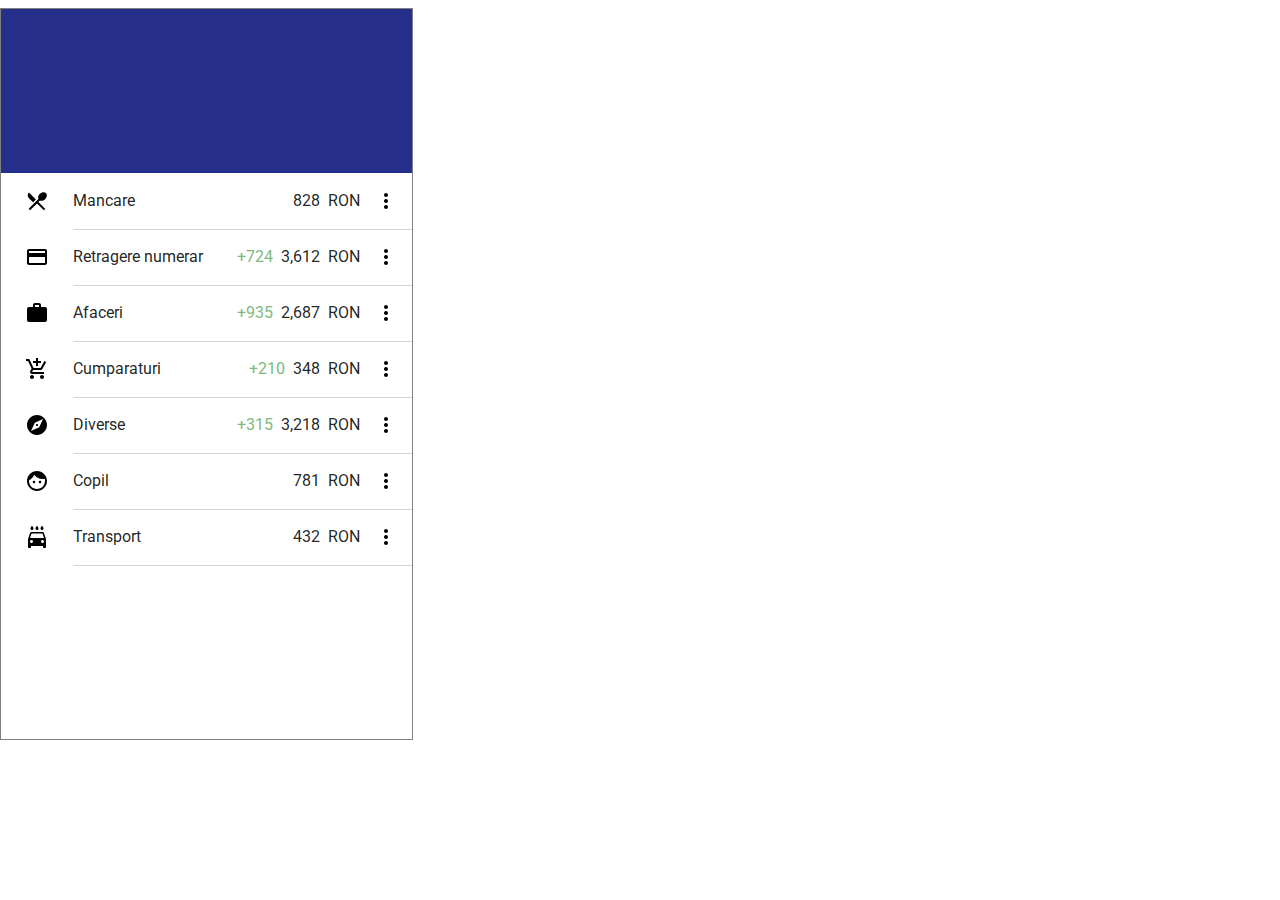
<file: index.html>
<!DOCTYPE html>
<html lang="en">
<head>
    <meta charset="UTF-8">
    <title>Title</title>
    <link href="https://fonts.googleapis.com/css?family=Roboto" rel="stylesheet">
    <link rel="stylesheet" type="text/css" href="index.css">
    <script type="text/javascript" src="countUp.min.js"></script>
    <script type="text/javascript" src="jquery-3.3.1.min.js"></script>
    <meta name="viewport" content="width=device-width, initial-scale=1">
</head>
<body>

<div id="appbar">

</div>
<div id="list">
    <div class="list_item">
        <span class="icon_container" id="food"></span>
        <span class="content_container">
            <span class="category_name">Mancare</span>
            <span class="delta"></span>
            <span class="amount" id="food_amount"></span>
            <span class="currency">RON</span>
            <span class="contextual_container">
            </span>
        </span>

    </div>
    <div class="list_item">
        <span class="icon_container" id="card"></span>
        <span class="content_container">
            <span class="category_name">Retragere numerar</span>
            <span class="delta"></span>
            <span class="amount" id="card_amount"></span>
            <span class="currency">RON</span>
            <span class="contextual_container">
            </span>
        </span>
    </div>
    <div class="list_item">
        <span class="icon_container" id="work"></span>
        <span class="content_container">
            <span class="category_name">Afaceri</span>
            <span class="delta"></span>
            <span class="amount" id="work_amount"></span>
            <span class="currency">RON</span>
            <span class="contextual_container">
            </span>
        </span>
    </div>
    <div class="list_item">
        <span class="icon_container" id="shopping"></span>
        <span class="content_container">
            <span class="category_name">Cumparaturi</span>
            <span class="delta"></span>
            <span class="amount" id="shopping_amount"></span>
            <span class="currency">RON</span>
            <span class="contextual_container">
            </span>
        </span>
    </div>
    <div class="list_item">
        <span class="icon_container" id="other"></span>
        <span class="content_container">
            <span class="category_name">Diverse</span>
            <span class="delta"></span>
            <span class="amount" id="other_amount"></span>
            <span class="currency">RON</span>
            <span class="contextual_container">
            </span>
        </span>
    </div>
    <div class="list_item">
        <span class="icon_container" id="baby"></span>
        <span class="content_container">
            <span class="category_name">Copil</span>
            <span class="delta"></span>
            <span class="amount" id="baby_amount"></span>
            <span class="currency">RON</span>
            <span class="contextual_container">
            </span>
        </span>
    </div>
    <div class="list_item">
        <span class="icon_container" id="car"></span>
        <span class="content_container">
            <span class="category_name">Transport</span>
            <span class="delta"></span>
            <span class="amount" id="car_amount"></span>
            <span class="currency">RON</span>
            <span class="contextual_container">
            </span>
        </span>
    </div>

</div>

<script>

    var arrayContainsValue = function(array, value){
        return ($.inArray(value, array) >= 0 );
    }


    var numberOfCategories = $( ".list_item" ).length;
    var numberOfChangedCategories = Math.floor(Math.random() * numberOfCategories) + 1;

    var changedItems = [];
    for (var index=0; index<numberOfChangedCategories; index++) {
        var pickedItem = Math.round(Math.random() * numberOfCategories);
        changedItems.push(pickedItem);
    }

    $( ".list_item" ).each(function( index ) {

        var amountValue = Math.floor(Math.random() * 3000);
        $(this).find(".amount").first().text(amountValue);

        if (arrayContainsValue(changedItems, index)){
            console.log( index + ": " + $( this ).text() );

            var amountId = $(this).find(".amount").first().attr('id');
            var deltaElement = $(this).find(".delta").first();

            var deltaValue = Math.floor(Math.random() * 1000);
            deltaElement.text("+" + deltaValue);

            var options = {
                useEasing: true,
                useGrouping: true,
                separator: ',',
                decimal: '.',
            };

            var amountAnimation = new CountUp(amountId, amountValue, (amountValue + deltaValue), 0, 0.5, options);
            if (!amountAnimation.error) {
                amountAnimation.start(function(){

                    deltaElement.animate(
                        {
                            opacity: '0.8'
                        },
                        {
                            easing: "swing",
                            duration: 300
                        });

                    deltaElement.animate(
                        {
                            opacity: '0.0'
                        },
                        {
                            easing: "swing",
                            duration: 2000
                        });
                });
            } else {
                console.error(amountAnimation.error);
            }
        }
    });

</script>

</body>
</html>
</file>
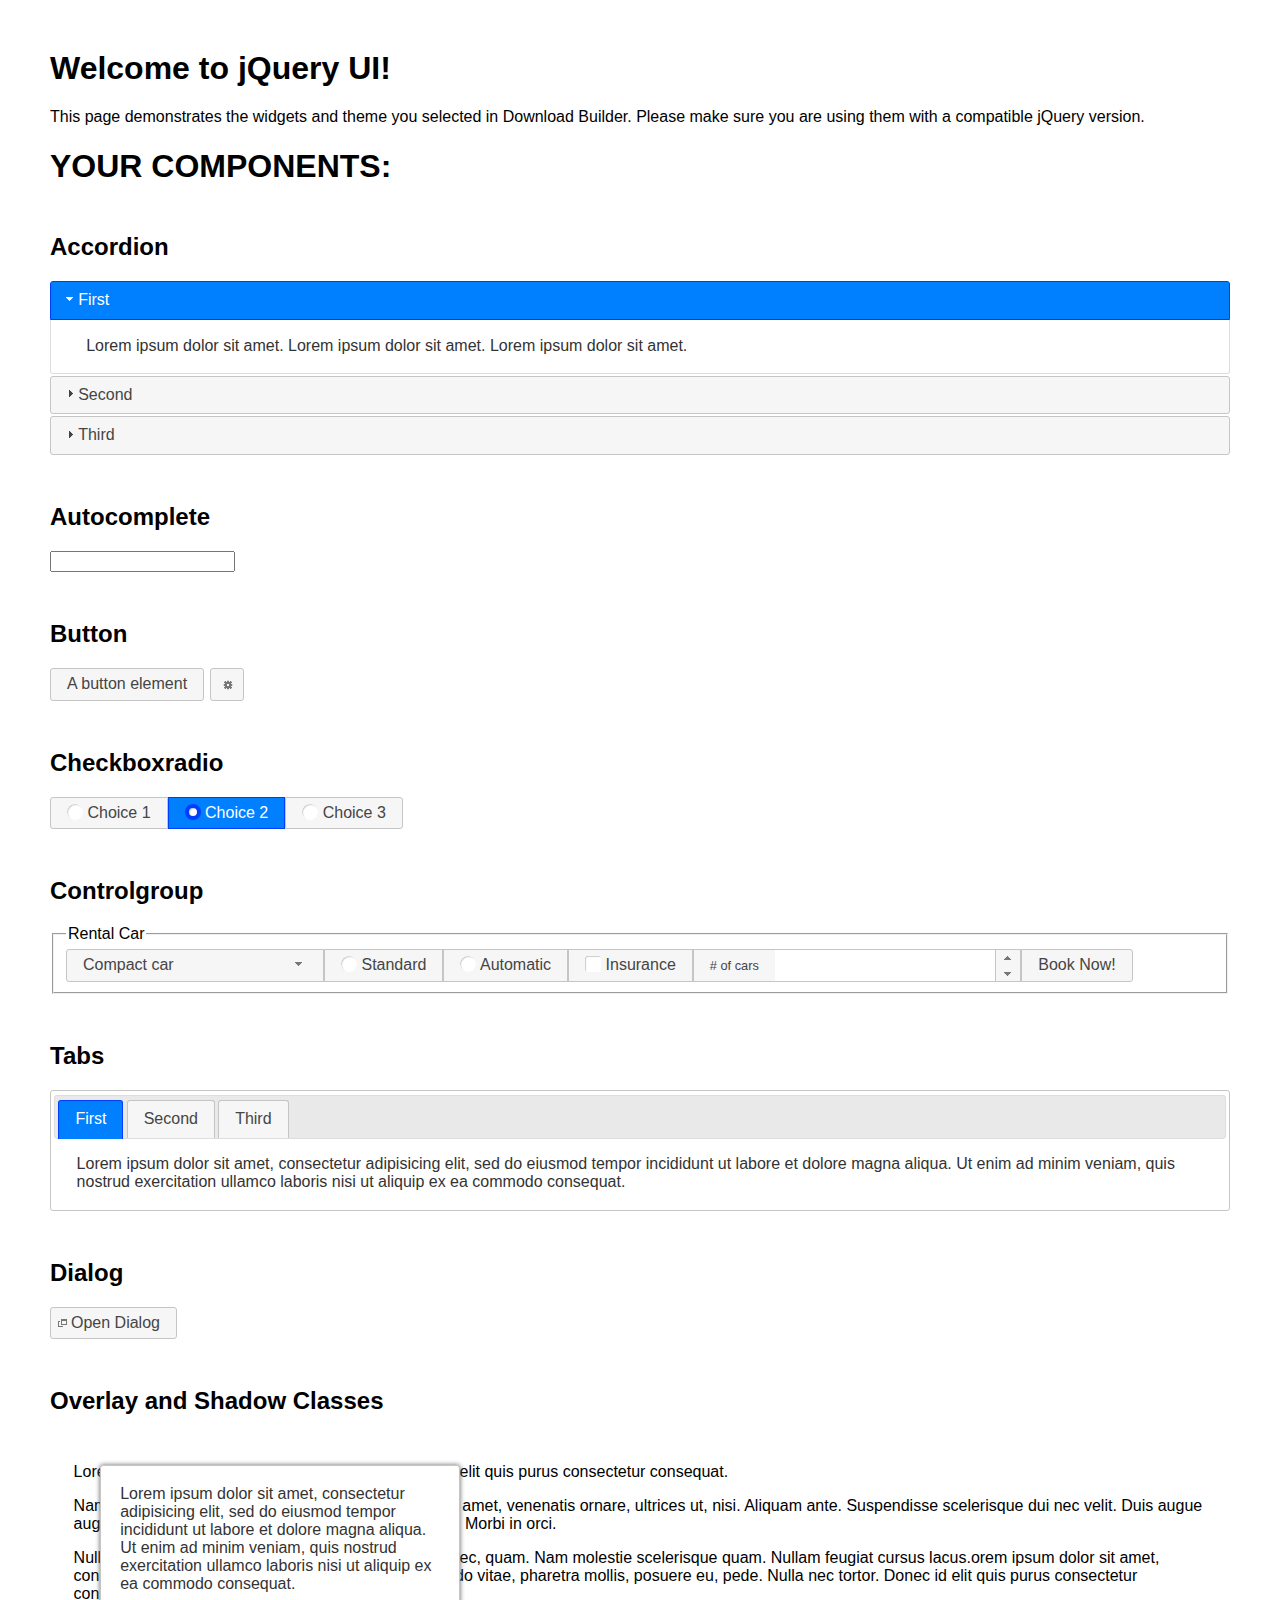
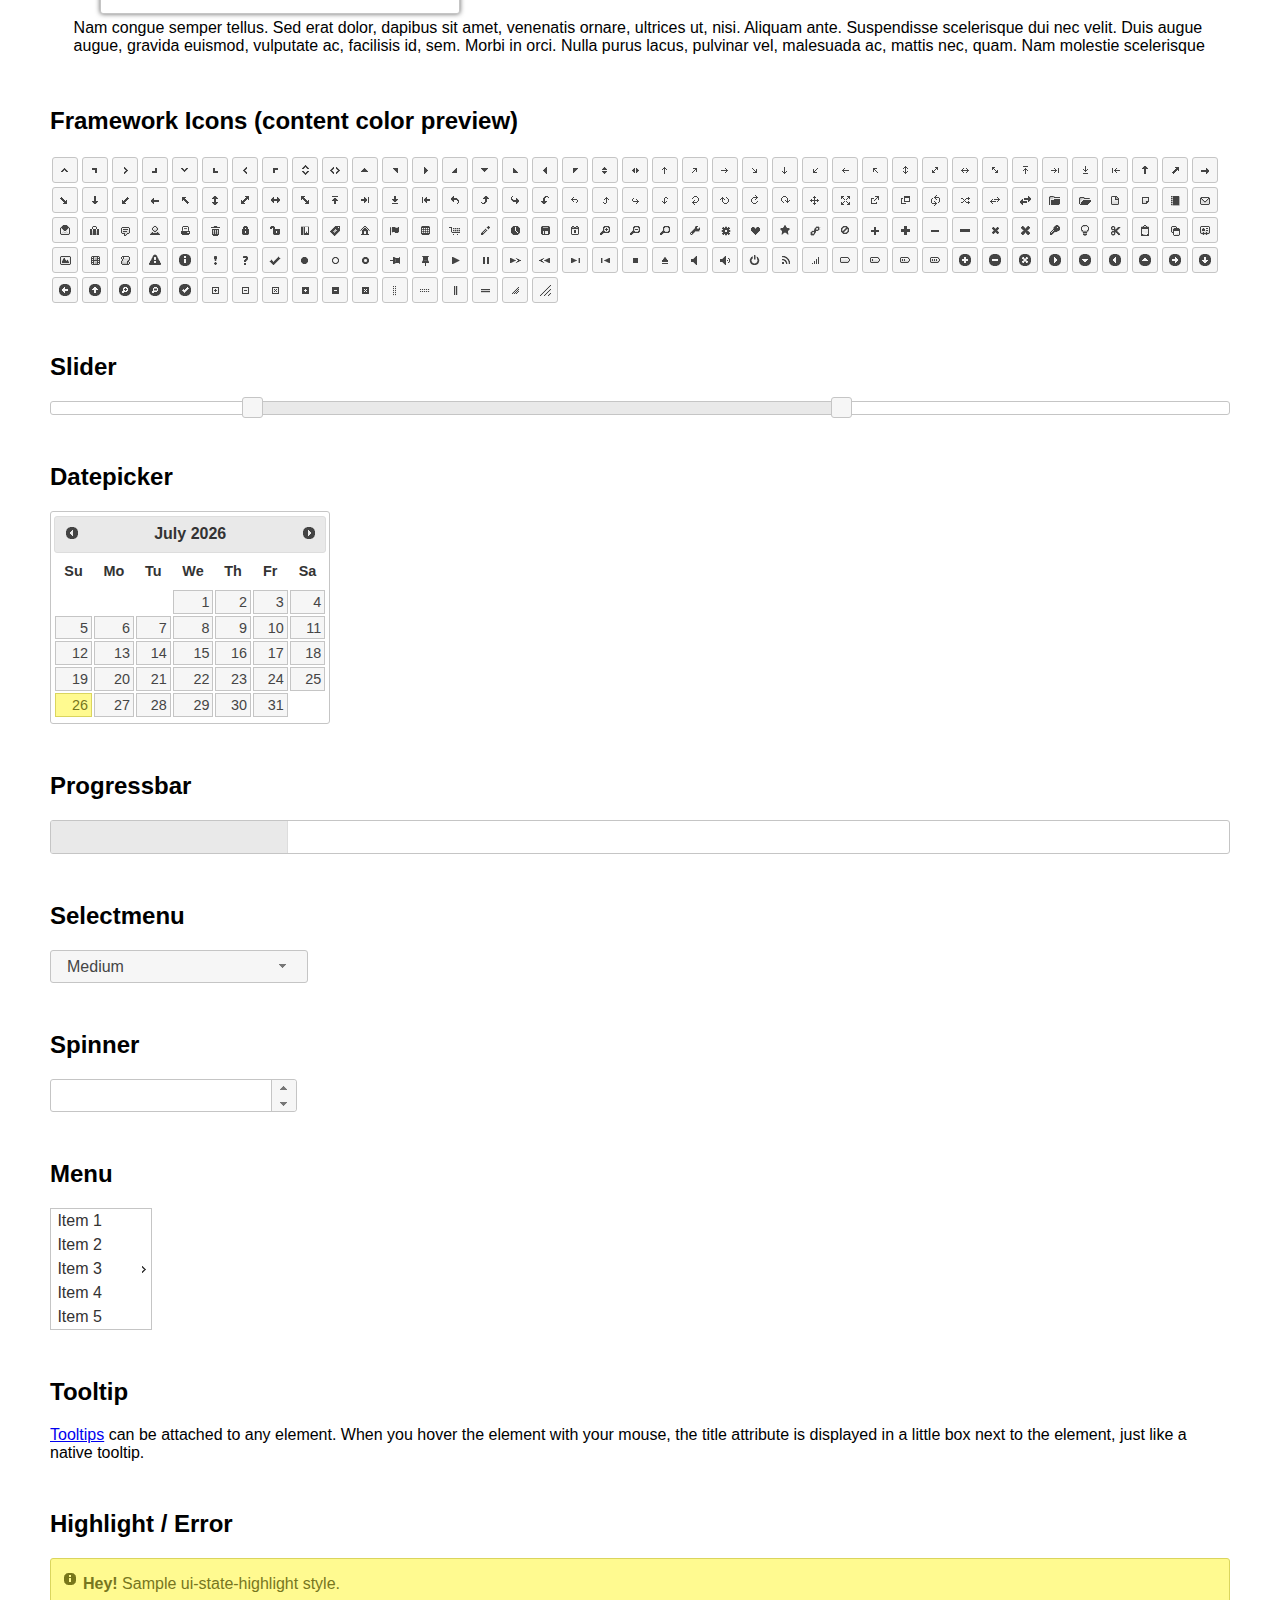
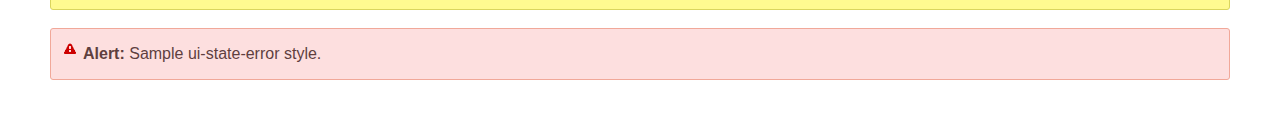
<file: jquery-ui-1.12.1/index.html>
<!doctype html>
<html lang="us">
<head>
	<meta charset="utf-8">
	<title>jQuery UI Example Page</title>
	<link href="jquery-ui.css" rel="stylesheet">
	<style>
	body{
		font-family: "Trebuchet MS", sans-serif;
		margin: 50px;
	}
	.demoHeaders {
		margin-top: 2em;
	}
	#dialog-link {
		padding: .4em 1em .4em 20px;
		text-decoration: none;
		position: relative;
	}
	#dialog-link span.ui-icon {
		margin: 0 5px 0 0;
		position: absolute;
		left: .2em;
		top: 50%;
		margin-top: -8px;
	}
	#icons {
		margin: 0;
		padding: 0;
	}
	#icons li {
		margin: 2px;
		position: relative;
		padding: 4px 0;
		cursor: pointer;
		float: left;
		list-style: none;
	}
	#icons span.ui-icon {
		float: left;
		margin: 0 4px;
	}
	.fakewindowcontain .ui-widget-overlay {
		position: absolute;
	}
	select {
		width: 200px;
	}
	</style>
</head>
<body>

<h1>Welcome to jQuery UI!</h1>

<div class="ui-widget">
	<p>This page demonstrates the widgets and theme you selected in Download Builder. Please make sure you are using them with a compatible jQuery version.</p>
</div>

<h1>YOUR COMPONENTS:</h1>


<!-- Accordion -->
<h2 class="demoHeaders">Accordion</h2>
<div id="accordion">
	<h3>First</h3>
	<div>Lorem ipsum dolor sit amet. Lorem ipsum dolor sit amet. Lorem ipsum dolor sit amet.</div>
	<h3>Second</h3>
	<div>Phasellus mattis tincidunt nibh.</div>
	<h3>Third</h3>
	<div>Nam dui erat, auctor a, dignissim quis.</div>
</div>



<!-- Autocomplete -->
<h2 class="demoHeaders">Autocomplete</h2>
<div>
	<input id="autocomplete" title="type &quot;a&quot;">
</div>



<!-- Button -->
<h2 class="demoHeaders">Button</h2>
<button id="button">A button element</button>
<button id="button-icon">An icon-only button</button>



<!-- Checkboxradio -->
<h2 class="demoHeaders">Checkboxradio</h2>
<form style="margin-top: 1em;">
	<div id="radioset">
		<input type="radio" id="radio1" name="radio"><label for="radio1">Choice 1</label>
		<input type="radio" id="radio2" name="radio" checked="checked"><label for="radio2">Choice 2</label>
		<input type="radio" id="radio3" name="radio"><label for="radio3">Choice 3</label>
	</div>
</form>



<!-- Controlgroup -->
<h2 class="demoHeaders">Controlgroup</h2>
<fieldset>
	<legend>Rental Car</legend>
	<div id="controlgroup">
		<select id="car-type">
			<option>Compact car</option>
			<option>Midsize car</option>
			<option>Full size car</option>
			<option>SUV</option>
			<option>Luxury</option>
			<option>Truck</option>
			<option>Van</option>
		</select>
		<label for="transmission-standard">Standard</label>
		<input type="radio" name="transmission" id="transmission-standard">
		<label for="transmission-automatic">Automatic</label>
		<input type="radio" name="transmission" id="transmission-automatic">
		<label for="insurance">Insurance</label>
		<input type="checkbox" name="insurance" id="insurance">
		<label for="horizontal-spinner" class="ui-controlgroup-label"># of cars</label>
		<input id="horizontal-spinner" class="ui-spinner-input">
		<button>Book Now!</button>
	</div>
</fieldset>



<!-- Tabs -->
<h2 class="demoHeaders">Tabs</h2>
<div id="tabs">
	<ul>
		<li><a href="#tabs-1">First</a></li>
		<li><a href="#tabs-2">Second</a></li>
		<li><a href="#tabs-3">Third</a></li>
	</ul>
	<div id="tabs-1">Lorem ipsum dolor sit amet, consectetur adipisicing elit, sed do eiusmod tempor incididunt ut labore et dolore magna aliqua. Ut enim ad minim veniam, quis nostrud exercitation ullamco laboris nisi ut aliquip ex ea commodo consequat.</div>
	<div id="tabs-2">Phasellus mattis tincidunt nibh. Cras orci urna, blandit id, pretium vel, aliquet ornare, felis. Maecenas scelerisque sem non nisl. Fusce sed lorem in enim dictum bibendum.</div>
	<div id="tabs-3">Nam dui erat, auctor a, dignissim quis, sollicitudin eu, felis. Pellentesque nisi urna, interdum eget, sagittis et, consequat vestibulum, lacus. Mauris porttitor ullamcorper augue.</div>
</div>



<h2 class="demoHeaders">Dialog</h2>
<p>
	<button id="dialog-link" class="ui-button ui-corner-all ui-widget">
		<span class="ui-icon ui-icon-newwin"></span>Open Dialog
	</button>
</p>

<h2 class="demoHeaders">Overlay and Shadow Classes</h2>
<div style="position: relative; width: 96%; height: 200px; padding:1% 2%; overflow:hidden;" class="fakewindowcontain">
	<p>Lorem ipsum dolor sit amet,  Nulla nec tortor. Donec id elit quis purus consectetur consequat. </p><p>Nam congue semper tellus. Sed erat dolor, dapibus sit amet, venenatis ornare, ultrices ut, nisi. Aliquam ante. Suspendisse scelerisque dui nec velit. Duis augue augue, gravida euismod, vulputate ac, facilisis id, sem. Morbi in orci. </p><p>Nulla purus lacus, pulvinar vel, malesuada ac, mattis nec, quam. Nam molestie scelerisque quam. Nullam feugiat cursus lacus.orem ipsum dolor sit amet, consectetur adipiscing elit. Donec libero risus, commodo vitae, pharetra mollis, posuere eu, pede. Nulla nec tortor. Donec id elit quis purus consectetur consequat. </p><p>Nam congue semper tellus. Sed erat dolor, dapibus sit amet, venenatis ornare, ultrices ut, nisi. Aliquam ante. Suspendisse scelerisque dui nec velit. Duis augue augue, gravida euismod, vulputate ac, facilisis id, sem. Morbi in orci. Nulla purus lacus, pulvinar vel, malesuada ac, mattis nec, quam. Nam molestie scelerisque quam. </p><p>Nullam feugiat cursus lacus.orem ipsum dolor sit amet, consectetur adipiscing elit. Donec libero risus, commodo vitae, pharetra mollis, posuere eu, pede. Nulla nec tortor. Donec id elit quis purus consectetur consequat. Nam congue semper tellus. Sed erat dolor, dapibus sit amet, venenatis ornare, ultrices ut, nisi. Aliquam ante. </p><p>Suspendisse scelerisque dui nec velit. Duis augue augue, gravida euismod, vulputate ac, facilisis id, sem. Morbi in orci. Nulla purus lacus, pulvinar vel, malesuada ac, mattis nec, quam. Nam molestie scelerisque quam. Nullam feugiat cursus lacus.orem ipsum dolor sit amet, consectetur adipiscing elit. Donec libero risus, commodo vitae, pharetra mollis, posuere eu, pede. Nulla nec tortor. Donec id elit quis purus consectetur consequat. Nam congue semper tellus. Sed erat dolor, dapibus sit amet, venenatis ornare, ultrices ut, nisi. </p>

	<!-- ui-dialog -->
	<div class="ui-widget-overlay ui-front"></div>
	<div style="position: absolute; width: 320px; left: 50px; top: 30px; padding: 1.2em" class="ui-widget ui-front ui-widget-content ui-corner-all ui-widget-shadow">
		Lorem ipsum dolor sit amet, consectetur adipisicing elit, sed do eiusmod tempor incididunt ut labore et dolore magna aliqua. Ut enim ad minim veniam, quis nostrud exercitation ullamco laboris nisi ut aliquip ex ea commodo consequat.
	</div>

</div>

<!-- ui-dialog -->
<div id="dialog" title="Dialog Title">
	<p>Lorem ipsum dolor sit amet, consectetur adipisicing elit, sed do eiusmod tempor incididunt ut labore et dolore magna aliqua. Ut enim ad minim veniam, quis nostrud exercitation ullamco laboris nisi ut aliquip ex ea commodo consequat.</p>
</div>



<h2 class="demoHeaders">Framework Icons (content color preview)</h2>
<ul id="icons" class="ui-widget ui-helper-clearfix">
	<li class="ui-state-default ui-corner-all" title=".ui-icon-caret-1-n"><span class="ui-icon ui-icon-caret-1-n"></span></li>
	<li class="ui-state-default ui-corner-all" title=".ui-icon-caret-1-ne"><span class="ui-icon ui-icon-caret-1-ne"></span></li>
	<li class="ui-state-default ui-corner-all" title=".ui-icon-caret-1-e"><span class="ui-icon ui-icon-caret-1-e"></span></li>
	<li class="ui-state-default ui-corner-all" title=".ui-icon-caret-1-se"><span class="ui-icon ui-icon-caret-1-se"></span></li>
	<li class="ui-state-default ui-corner-all" title=".ui-icon-caret-1-s"><span class="ui-icon ui-icon-caret-1-s"></span></li>
	<li class="ui-state-default ui-corner-all" title=".ui-icon-caret-1-sw"><span class="ui-icon ui-icon-caret-1-sw"></span></li>
	<li class="ui-state-default ui-corner-all" title=".ui-icon-caret-1-w"><span class="ui-icon ui-icon-caret-1-w"></span></li>
	<li class="ui-state-default ui-corner-all" title=".ui-icon-caret-1-nw"><span class="ui-icon ui-icon-caret-1-nw"></span></li>
	<li class="ui-state-default ui-corner-all" title=".ui-icon-caret-2-n-s"><span class="ui-icon ui-icon-caret-2-n-s"></span></li>
	<li class="ui-state-default ui-corner-all" title=".ui-icon-caret-2-e-w"><span class="ui-icon ui-icon-caret-2-e-w"></span></li>
	<li class="ui-state-default ui-corner-all" title=".ui-icon-triangle-1-n"><span class="ui-icon ui-icon-triangle-1-n"></span></li>
	<li class="ui-state-default ui-corner-all" title=".ui-icon-triangle-1-ne"><span class="ui-icon ui-icon-triangle-1-ne"></span></li>
	<li class="ui-state-default ui-corner-all" title=".ui-icon-triangle-1-e"><span class="ui-icon ui-icon-triangle-1-e"></span></li>
	<li class="ui-state-default ui-corner-all" title=".ui-icon-triangle-1-se"><span class="ui-icon ui-icon-triangle-1-se"></span></li>
	<li class="ui-state-default ui-corner-all" title=".ui-icon-triangle-1-s"><span class="ui-icon ui-icon-triangle-1-s"></span></li>
	<li class="ui-state-default ui-corner-all" title=".ui-icon-triangle-1-sw"><span class="ui-icon ui-icon-triangle-1-sw"></span></li>
	<li class="ui-state-default ui-corner-all" title=".ui-icon-triangle-1-w"><span class="ui-icon ui-icon-triangle-1-w"></span></li>
	<li class="ui-state-default ui-corner-all" title=".ui-icon-triangle-1-nw"><span class="ui-icon ui-icon-triangle-1-nw"></span></li>
	<li class="ui-state-default ui-corner-all" title=".ui-icon-triangle-2-n-s"><span class="ui-icon ui-icon-triangle-2-n-s"></span></li>
	<li class="ui-state-default ui-corner-all" title=".ui-icon-triangle-2-e-w"><span class="ui-icon ui-icon-triangle-2-e-w"></span></li>
	<li class="ui-state-default ui-corner-all" title=".ui-icon-arrow-1-n"><span class="ui-icon ui-icon-arrow-1-n"></span></li>
	<li class="ui-state-default ui-corner-all" title=".ui-icon-arrow-1-ne"><span class="ui-icon ui-icon-arrow-1-ne"></span></li>
	<li class="ui-state-default ui-corner-all" title=".ui-icon-arrow-1-e"><span class="ui-icon ui-icon-arrow-1-e"></span></li>
	<li class="ui-state-default ui-corner-all" title=".ui-icon-arrow-1-se"><span class="ui-icon ui-icon-arrow-1-se"></span></li>
	<li class="ui-state-default ui-corner-all" title=".ui-icon-arrow-1-s"><span class="ui-icon ui-icon-arrow-1-s"></span></li>
	<li class="ui-state-default ui-corner-all" title=".ui-icon-arrow-1-sw"><span class="ui-icon ui-icon-arrow-1-sw"></span></li>
	<li class="ui-state-default ui-corner-all" title=".ui-icon-arrow-1-w"><span class="ui-icon ui-icon-arrow-1-w"></span></li>
	<li class="ui-state-default ui-corner-all" title=".ui-icon-arrow-1-nw"><span class="ui-icon ui-icon-arrow-1-nw"></span></li>
	<li class="ui-state-default ui-corner-all" title=".ui-icon-arrow-2-n-s"><span class="ui-icon ui-icon-arrow-2-n-s"></span></li>
	<li class="ui-state-default ui-corner-all" title=".ui-icon-arrow-2-ne-sw"><span class="ui-icon ui-icon-arrow-2-ne-sw"></span></li>
	<li class="ui-state-default ui-corner-all" title=".ui-icon-arrow-2-e-w"><span class="ui-icon ui-icon-arrow-2-e-w"></span></li>
	<li class="ui-state-default ui-corner-all" title=".ui-icon-arrow-2-se-nw"><span class="ui-icon ui-icon-arrow-2-se-nw"></span></li>
	<li class="ui-state-default ui-corner-all" title=".ui-icon-arrowstop-1-n"><span class="ui-icon ui-icon-arrowstop-1-n"></span></li>
	<li class="ui-state-default ui-corner-all" title=".ui-icon-arrowstop-1-e"><span class="ui-icon ui-icon-arrowstop-1-e"></span></li>
	<li class="ui-state-default ui-corner-all" title=".ui-icon-arrowstop-1-s"><span class="ui-icon ui-icon-arrowstop-1-s"></span></li>
	<li class="ui-state-default ui-corner-all" title=".ui-icon-arrowstop-1-w"><span class="ui-icon ui-icon-arrowstop-1-w"></span></li>
	<li class="ui-state-default ui-corner-all" title=".ui-icon-arrowthick-1-n"><span class="ui-icon ui-icon-arrowthick-1-n"></span></li>
	<li class="ui-state-default ui-corner-all" title=".ui-icon-arrowthick-1-ne"><span class="ui-icon ui-icon-arrowthick-1-ne"></span></li>
	<li class="ui-state-default ui-corner-all" title=".ui-icon-arrowthick-1-e"><span class="ui-icon ui-icon-arrowthick-1-e"></span></li>
	<li class="ui-state-default ui-corner-all" title=".ui-icon-arrowthick-1-se"><span class="ui-icon ui-icon-arrowthick-1-se"></span></li>
	<li class="ui-state-default ui-corner-all" title=".ui-icon-arrowthick-1-s"><span class="ui-icon ui-icon-arrowthick-1-s"></span></li>
	<li class="ui-state-default ui-corner-all" title=".ui-icon-arrowthick-1-sw"><span class="ui-icon ui-icon-arrowthick-1-sw"></span></li>
	<li class="ui-state-default ui-corner-all" title=".ui-icon-arrowthick-1-w"><span class="ui-icon ui-icon-arrowthick-1-w"></span></li>
	<li class="ui-state-default ui-corner-all" title=".ui-icon-arrowthick-1-nw"><span class="ui-icon ui-icon-arrowthick-1-nw"></span></li>
	<li class="ui-state-default ui-corner-all" title=".ui-icon-arrowthick-2-n-s"><span class="ui-icon ui-icon-arrowthick-2-n-s"></span></li>
	<li class="ui-state-default ui-corner-all" title=".ui-icon-arrowthick-2-ne-sw"><span class="ui-icon ui-icon-arrowthick-2-ne-sw"></span></li>
	<li class="ui-state-default ui-corner-all" title=".ui-icon-arrowthick-2-e-w"><span class="ui-icon ui-icon-arrowthick-2-e-w"></span></li>
	<li class="ui-state-default ui-corner-all" title=".ui-icon-arrowthick-2-se-nw"><span class="ui-icon ui-icon-arrowthick-2-se-nw"></span></li>
	<li class="ui-state-default ui-corner-all" title=".ui-icon-arrowthickstop-1-n"><span class="ui-icon ui-icon-arrowthickstop-1-n"></span></li>
	<li class="ui-state-default ui-corner-all" title=".ui-icon-arrowthickstop-1-e"><span class="ui-icon ui-icon-arrowthickstop-1-e"></span></li>
	<li class="ui-state-default ui-corner-all" title=".ui-icon-arrowthickstop-1-s"><span class="ui-icon ui-icon-arrowthickstop-1-s"></span></li>
	<li class="ui-state-default ui-corner-all" title=".ui-icon-arrowthickstop-1-w"><span class="ui-icon ui-icon-arrowthickstop-1-w"></span></li>
	<li class="ui-state-default ui-corner-all" title=".ui-icon-arrowreturnthick-1-w"><span class="ui-icon ui-icon-arrowreturnthick-1-w"></span></li>
	<li class="ui-state-default ui-corner-all" title=".ui-icon-arrowreturnthick-1-n"><span class="ui-icon ui-icon-arrowreturnthick-1-n"></span></li>
	<li class="ui-state-default ui-corner-all" title=".ui-icon-arrowreturnthick-1-e"><span class="ui-icon ui-icon-arrowreturnthick-1-e"></span></li>
	<li class="ui-state-default ui-corner-all" title=".ui-icon-arrowreturnthick-1-s"><span class="ui-icon ui-icon-arrowreturnthick-1-s"></span></li>
	<li class="ui-state-default ui-corner-all" title=".ui-icon-arrowreturn-1-w"><span class="ui-icon ui-icon-arrowreturn-1-w"></span></li>
	<li class="ui-state-default ui-corner-all" title=".ui-icon-arrowreturn-1-n"><span class="ui-icon ui-icon-arrowreturn-1-n"></span></li>
	<li class="ui-state-default ui-corner-all" title=".ui-icon-arrowreturn-1-e"><span class="ui-icon ui-icon-arrowreturn-1-e"></span></li>
	<li class="ui-state-default ui-corner-all" title=".ui-icon-arrowreturn-1-s"><span class="ui-icon ui-icon-arrowreturn-1-s"></span></li>
	<li class="ui-state-default ui-corner-all" title=".ui-icon-arrowrefresh-1-w"><span class="ui-icon ui-icon-arrowrefresh-1-w"></span></li>
	<li class="ui-state-default ui-corner-all" title=".ui-icon-arrowrefresh-1-n"><span class="ui-icon ui-icon-arrowrefresh-1-n"></span></li>
	<li class="ui-state-default ui-corner-all" title=".ui-icon-arrowrefresh-1-e"><span class="ui-icon ui-icon-arrowrefresh-1-e"></span></li>
	<li class="ui-state-default ui-corner-all" title=".ui-icon-arrowrefresh-1-s"><span class="ui-icon ui-icon-arrowrefresh-1-s"></span></li>
	<li class="ui-state-default ui-corner-all" title=".ui-icon-arrow-4"><span class="ui-icon ui-icon-arrow-4"></span></li>
	<li class="ui-state-default ui-corner-all" title=".ui-icon-arrow-4-diag"><span class="ui-icon ui-icon-arrow-4-diag"></span></li>
	<li class="ui-state-default ui-corner-all" title=".ui-icon-extlink"><span class="ui-icon ui-icon-extlink"></span></li>
	<li class="ui-state-default ui-corner-all" title=".ui-icon-newwin"><span class="ui-icon ui-icon-newwin"></span></li>
	<li class="ui-state-default ui-corner-all" title=".ui-icon-refresh"><span class="ui-icon ui-icon-refresh"></span></li>
	<li class="ui-state-default ui-corner-all" title=".ui-icon-shuffle"><span class="ui-icon ui-icon-shuffle"></span></li>
	<li class="ui-state-default ui-corner-all" title=".ui-icon-transfer-e-w"><span class="ui-icon ui-icon-transfer-e-w"></span></li>
	<li class="ui-state-default ui-corner-all" title=".ui-icon-transferthick-e-w"><span class="ui-icon ui-icon-transferthick-e-w"></span></li>
	<li class="ui-state-default ui-corner-all" title=".ui-icon-folder-collapsed"><span class="ui-icon ui-icon-folder-collapsed"></span></li>
	<li class="ui-state-default ui-corner-all" title=".ui-icon-folder-open"><span class="ui-icon ui-icon-folder-open"></span></li>
	<li class="ui-state-default ui-corner-all" title=".ui-icon-document"><span class="ui-icon ui-icon-document"></span></li>
	<li class="ui-state-default ui-corner-all" title=".ui-icon-document-b"><span class="ui-icon ui-icon-document-b"></span></li>
	<li class="ui-state-default ui-corner-all" title=".ui-icon-note"><span class="ui-icon ui-icon-note"></span></li>
	<li class="ui-state-default ui-corner-all" title=".ui-icon-mail-closed"><span class="ui-icon ui-icon-mail-closed"></span></li>
	<li class="ui-state-default ui-corner-all" title=".ui-icon-mail-open"><span class="ui-icon ui-icon-mail-open"></span></li>
	<li class="ui-state-default ui-corner-all" title=".ui-icon-suitcase"><span class="ui-icon ui-icon-suitcase"></span></li>
	<li class="ui-state-default ui-corner-all" title=".ui-icon-comment"><span class="ui-icon ui-icon-comment"></span></li>
	<li class="ui-state-default ui-corner-all" title=".ui-icon-person"><span class="ui-icon ui-icon-person"></span></li>
	<li class="ui-state-default ui-corner-all" title=".ui-icon-print"><span class="ui-icon ui-icon-print"></span></li>
	<li class="ui-state-default ui-corner-all" title=".ui-icon-trash"><span class="ui-icon ui-icon-trash"></span></li>
	<li class="ui-state-default ui-corner-all" title=".ui-icon-locked"><span class="ui-icon ui-icon-locked"></span></li>
	<li class="ui-state-default ui-corner-all" title=".ui-icon-unlocked"><span class="ui-icon ui-icon-unlocked"></span></li>
	<li class="ui-state-default ui-corner-all" title=".ui-icon-bookmark"><span class="ui-icon ui-icon-bookmark"></span></li>
	<li class="ui-state-default ui-corner-all" title=".ui-icon-tag"><span class="ui-icon ui-icon-tag"></span></li>
	<li class="ui-state-default ui-corner-all" title=".ui-icon-home"><span class="ui-icon ui-icon-home"></span></li>
	<li class="ui-state-default ui-corner-all" title=".ui-icon-flag"><span class="ui-icon ui-icon-flag"></span></li>
	<li class="ui-state-default ui-corner-all" title=".ui-icon-calculator"><span class="ui-icon ui-icon-calculator"></span></li>
	<li class="ui-state-default ui-corner-all" title=".ui-icon-cart"><span class="ui-icon ui-icon-cart"></span></li>
	<li class="ui-state-default ui-corner-all" title=".ui-icon-pencil"><span class="ui-icon ui-icon-pencil"></span></li>
	<li class="ui-state-default ui-corner-all" title=".ui-icon-clock"><span class="ui-icon ui-icon-clock"></span></li>
	<li class="ui-state-default ui-corner-all" title=".ui-icon-disk"><span class="ui-icon ui-icon-disk"></span></li>
	<li class="ui-state-default ui-corner-all" title=".ui-icon-calendar"><span class="ui-icon ui-icon-calendar"></span></li>
	<li class="ui-state-default ui-corner-all" title=".ui-icon-zoomin"><span class="ui-icon ui-icon-zoomin"></span></li>
	<li class="ui-state-default ui-corner-all" title=".ui-icon-zoomout"><span class="ui-icon ui-icon-zoomout"></span></li>
	<li class="ui-state-default ui-corner-all" title=".ui-icon-search"><span class="ui-icon ui-icon-search"></span></li>
	<li class="ui-state-default ui-corner-all" title=".ui-icon-wrench"><span class="ui-icon ui-icon-wrench"></span></li>
	<li class="ui-state-default ui-corner-all" title=".ui-icon-gear"><span class="ui-icon ui-icon-gear"></span></li>
	<li class="ui-state-default ui-corner-all" title=".ui-icon-heart"><span class="ui-icon ui-icon-heart"></span></li>
	<li class="ui-state-default ui-corner-all" title=".ui-icon-star"><span class="ui-icon ui-icon-star"></span></li>
	<li class="ui-state-default ui-corner-all" title=".ui-icon-link"><span class="ui-icon ui-icon-link"></span></li>
	<li class="ui-state-default ui-corner-all" title=".ui-icon-cancel"><span class="ui-icon ui-icon-cancel"></span></li>
	<li class="ui-state-default ui-corner-all" title=".ui-icon-plus"><span class="ui-icon ui-icon-plus"></span></li>
	<li class="ui-state-default ui-corner-all" title=".ui-icon-plusthick"><span class="ui-icon ui-icon-plusthick"></span></li>
	<li class="ui-state-default ui-corner-all" title=".ui-icon-minus"><span class="ui-icon ui-icon-minus"></span></li>
	<li class="ui-state-default ui-corner-all" title=".ui-icon-minusthick"><span class="ui-icon ui-icon-minusthick"></span></li>
	<li class="ui-state-default ui-corner-all" title=".ui-icon-close"><span class="ui-icon ui-icon-close"></span></li>
	<li class="ui-state-default ui-corner-all" title=".ui-icon-closethick"><span class="ui-icon ui-icon-closethick"></span></li>
	<li class="ui-state-default ui-corner-all" title=".ui-icon-key"><span class="ui-icon ui-icon-key"></span></li>
	<li class="ui-state-default ui-corner-all" title=".ui-icon-lightbulb"><span class="ui-icon ui-icon-lightbulb"></span></li>
	<li class="ui-state-default ui-corner-all" title=".ui-icon-scissors"><span class="ui-icon ui-icon-scissors"></span></li>
	<li class="ui-state-default ui-corner-all" title=".ui-icon-clipboard"><span class="ui-icon ui-icon-clipboard"></span></li>
	<li class="ui-state-default ui-corner-all" title=".ui-icon-copy"><span class="ui-icon ui-icon-copy"></span></li>
	<li class="ui-state-default ui-corner-all" title=".ui-icon-contact"><span class="ui-icon ui-icon-contact"></span></li>
	<li class="ui-state-default ui-corner-all" title=".ui-icon-image"><span class="ui-icon ui-icon-image"></span></li>
	<li class="ui-state-default ui-corner-all" title=".ui-icon-video"><span class="ui-icon ui-icon-video"></span></li>
	<li class="ui-state-default ui-corner-all" title=".ui-icon-script"><span class="ui-icon ui-icon-script"></span></li>
	<li class="ui-state-default ui-corner-all" title=".ui-icon-alert"><span class="ui-icon ui-icon-alert"></span></li>
	<li class="ui-state-default ui-corner-all" title=".ui-icon-info"><span class="ui-icon ui-icon-info"></span></li>
	<li class="ui-state-default ui-corner-all" title=".ui-icon-notice"><span class="ui-icon ui-icon-notice"></span></li>
	<li class="ui-state-default ui-corner-all" title=".ui-icon-help"><span class="ui-icon ui-icon-help"></span></li>
	<li class="ui-state-default ui-corner-all" title=".ui-icon-check"><span class="ui-icon ui-icon-check"></span></li>
	<li class="ui-state-default ui-corner-all" title=".ui-icon-bullet"><span class="ui-icon ui-icon-bullet"></span></li>
	<li class="ui-state-default ui-corner-all" title=".ui-icon-radio-off"><span class="ui-icon ui-icon-radio-off"></span></li>
	<li class="ui-state-default ui-corner-all" title=".ui-icon-radio-on"><span class="ui-icon ui-icon-radio-on"></span></li>
	<li class="ui-state-default ui-corner-all" title=".ui-icon-pin-w"><span class="ui-icon ui-icon-pin-w"></span></li>
	<li class="ui-state-default ui-corner-all" title=".ui-icon-pin-s"><span class="ui-icon ui-icon-pin-s"></span></li>
	<li class="ui-state-default ui-corner-all" title=".ui-icon-play"><span class="ui-icon ui-icon-play"></span></li>
	<li class="ui-state-default ui-corner-all" title=".ui-icon-pause"><span class="ui-icon ui-icon-pause"></span></li>
	<li class="ui-state-default ui-corner-all" title=".ui-icon-seek-next"><span class="ui-icon ui-icon-seek-next"></span></li>
	<li class="ui-state-default ui-corner-all" title=".ui-icon-seek-prev"><span class="ui-icon ui-icon-seek-prev"></span></li>
	<li class="ui-state-default ui-corner-all" title=".ui-icon-seek-end"><span class="ui-icon ui-icon-seek-end"></span></li>
	<li class="ui-state-default ui-corner-all" title=".ui-icon-seek-first"><span class="ui-icon ui-icon-seek-first"></span></li>
	<li class="ui-state-default ui-corner-all" title=".ui-icon-stop"><span class="ui-icon ui-icon-stop"></span></li>
	<li class="ui-state-default ui-corner-all" title=".ui-icon-eject"><span class="ui-icon ui-icon-eject"></span></li>
	<li class="ui-state-default ui-corner-all" title=".ui-icon-volume-off"><span class="ui-icon ui-icon-volume-off"></span></li>
	<li class="ui-state-default ui-corner-all" title=".ui-icon-volume-on"><span class="ui-icon ui-icon-volume-on"></span></li>
	<li class="ui-state-default ui-corner-all" title=".ui-icon-power"><span class="ui-icon ui-icon-power"></span></li>
	<li class="ui-state-default ui-corner-all" title=".ui-icon-signal-diag"><span class="ui-icon ui-icon-signal-diag"></span></li>
	<li class="ui-state-default ui-corner-all" title=".ui-icon-signal"><span class="ui-icon ui-icon-signal"></span></li>
	<li class="ui-state-default ui-corner-all" title=".ui-icon-battery-0"><span class="ui-icon ui-icon-battery-0"></span></li>
	<li class="ui-state-default ui-corner-all" title=".ui-icon-battery-1"><span class="ui-icon ui-icon-battery-1"></span></li>
	<li class="ui-state-default ui-corner-all" title=".ui-icon-battery-2"><span class="ui-icon ui-icon-battery-2"></span></li>
	<li class="ui-state-default ui-corner-all" title=".ui-icon-battery-3"><span class="ui-icon ui-icon-battery-3"></span></li>
	<li class="ui-state-default ui-corner-all" title=".ui-icon-circle-plus"><span class="ui-icon ui-icon-circle-plus"></span></li>
	<li class="ui-state-default ui-corner-all" title=".ui-icon-circle-minus"><span class="ui-icon ui-icon-circle-minus"></span></li>
	<li class="ui-state-default ui-corner-all" title=".ui-icon-circle-close"><span class="ui-icon ui-icon-circle-close"></span></li>
	<li class="ui-state-default ui-corner-all" title=".ui-icon-circle-triangle-e"><span class="ui-icon ui-icon-circle-triangle-e"></span></li>
	<li class="ui-state-default ui-corner-all" title=".ui-icon-circle-triangle-s"><span class="ui-icon ui-icon-circle-triangle-s"></span></li>
	<li class="ui-state-default ui-corner-all" title=".ui-icon-circle-triangle-w"><span class="ui-icon ui-icon-circle-triangle-w"></span></li>
	<li class="ui-state-default ui-corner-all" title=".ui-icon-circle-triangle-n"><span class="ui-icon ui-icon-circle-triangle-n"></span></li>
	<li class="ui-state-default ui-corner-all" title=".ui-icon-circle-arrow-e"><span class="ui-icon ui-icon-circle-arrow-e"></span></li>
	<li class="ui-state-default ui-corner-all" title=".ui-icon-circle-arrow-s"><span class="ui-icon ui-icon-circle-arrow-s"></span></li>
	<li class="ui-state-default ui-corner-all" title=".ui-icon-circle-arrow-w"><span class="ui-icon ui-icon-circle-arrow-w"></span></li>
	<li class="ui-state-default ui-corner-all" title=".ui-icon-circle-arrow-n"><span class="ui-icon ui-icon-circle-arrow-n"></span></li>
	<li class="ui-state-default ui-corner-all" title=".ui-icon-circle-zoomin"><span class="ui-icon ui-icon-circle-zoomin"></span></li>
	<li class="ui-state-default ui-corner-all" title=".ui-icon-circle-zoomout"><span class="ui-icon ui-icon-circle-zoomout"></span></li>
	<li class="ui-state-default ui-corner-all" title=".ui-icon-circle-check"><span class="ui-icon ui-icon-circle-check"></span></li>
	<li class="ui-state-default ui-corner-all" title=".ui-icon-circlesmall-plus"><span class="ui-icon ui-icon-circlesmall-plus"></span></li>
	<li class="ui-state-default ui-corner-all" title=".ui-icon-circlesmall-minus"><span class="ui-icon ui-icon-circlesmall-minus"></span></li>
	<li class="ui-state-default ui-corner-all" title=".ui-icon-circlesmall-close"><span class="ui-icon ui-icon-circlesmall-close"></span></li>
	<li class="ui-state-default ui-corner-all" title=".ui-icon-squaresmall-plus"><span class="ui-icon ui-icon-squaresmall-plus"></span></li>
	<li class="ui-state-default ui-corner-all" title=".ui-icon-squaresmall-minus"><span class="ui-icon ui-icon-squaresmall-minus"></span></li>
	<li class="ui-state-default ui-corner-all" title=".ui-icon-squaresmall-close"><span class="ui-icon ui-icon-squaresmall-close"></span></li>
	<li class="ui-state-default ui-corner-all" title=".ui-icon-grip-dotted-vertical"><span class="ui-icon ui-icon-grip-dotted-vertical"></span></li>
	<li class="ui-state-default ui-corner-all" title=".ui-icon-grip-dotted-horizontal"><span class="ui-icon ui-icon-grip-dotted-horizontal"></span></li>
	<li class="ui-state-default ui-corner-all" title=".ui-icon-grip-solid-vertical"><span class="ui-icon ui-icon-grip-solid-vertical"></span></li>
	<li class="ui-state-default ui-corner-all" title=".ui-icon-grip-solid-horizontal"><span class="ui-icon ui-icon-grip-solid-horizontal"></span></li>
	<li class="ui-state-default ui-corner-all" title=".ui-icon-gripsmall-diagonal-se"><span class="ui-icon ui-icon-gripsmall-diagonal-se"></span></li>
	<li class="ui-state-default ui-corner-all" title=".ui-icon-grip-diagonal-se"><span class="ui-icon ui-icon-grip-diagonal-se"></span></li>
</ul>


<!-- Slider -->
<h2 class="demoHeaders">Slider</h2>
<div id="slider"></div>



<!-- Datepicker -->
<h2 class="demoHeaders">Datepicker</h2>
<div id="datepicker"></div>



<!-- Progressbar -->
<h2 class="demoHeaders">Progressbar</h2>
<div id="progressbar"></div>



<!-- Progressbar -->
<h2 class="demoHeaders">Selectmenu</h2>
<select id="selectmenu">
	<option>Slower</option>
	<option>Slow</option>
	<option selected="selected">Medium</option>
	<option>Fast</option>
	<option>Faster</option>
</select>



<!-- Spinner -->
<h2 class="demoHeaders">Spinner</h2>
<input id="spinner">



<!-- Menu -->
<h2 class="demoHeaders">Menu</h2>
<ul style="width:100px;" id="menu">
	<li><div>Item 1</div></li>
	<li><div>Item 2</div></li>
	<li><div>Item 3</div>
		<ul>
			<li><div>Item 3-1</div></li>
			<li><div>Item 3-2</div></li>
			<li><div>Item 3-3</div></li>
			<li><div>Item 3-4</div></li>
			<li><div>Item 3-5</div></li>
		</ul>
	</li>
	<li><div>Item 4</div></li>
	<li><div>Item 5</div></li>
</ul>



<!-- Tooltip -->
<h2 class="demoHeaders">Tooltip</h2>
<p id="tooltip">
	<a href="#" title="That&apos;s what this widget is">Tooltips</a> can be attached to any element. When you hover
the element with your mouse, the title attribute is displayed in a little box next to the element, just like a native tooltip.
</p>


<!-- Highlight / Error -->
<h2 class="demoHeaders">Highlight / Error</h2>
<div class="ui-widget">
	<div class="ui-state-highlight ui-corner-all" style="margin-top: 20px; padding: 0 .7em;">
		<p><span class="ui-icon ui-icon-info" style="float: left; margin-right: .3em;"></span>
		<strong>Hey!</strong> Sample ui-state-highlight style.</p>
	</div>
</div>
<br>
<div class="ui-widget">
	<div class="ui-state-error ui-corner-all" style="padding: 0 .7em;">
		<p><span class="ui-icon ui-icon-alert" style="float: left; margin-right: .3em;"></span>
		<strong>Alert:</strong> Sample ui-state-error style.</p>
	</div>
</div>

<script src="external/jquery/jquery.js"></script>
<script src="jquery-ui.js"></script>
<script>

$( "#accordion" ).accordion();



var availableTags = [
	"ActionScript",
	"AppleScript",
	"Asp",
	"BASIC",
	"C",
	"C++",
	"Clojure",
	"COBOL",
	"ColdFusion",
	"Erlang",
	"Fortran",
	"Groovy",
	"Haskell",
	"Java",
	"JavaScript",
	"Lisp",
	"Perl",
	"PHP",
	"Python",
	"Ruby",
	"Scala",
	"Scheme"
];
$( "#autocomplete" ).autocomplete({
	source: availableTags
});



$( "#button" ).button();
$( "#button-icon" ).button({
	icon: "ui-icon-gear",
	showLabel: false
});



$( "#radioset" ).buttonset();



$( "#controlgroup" ).controlgroup();



$( "#tabs" ).tabs();



$( "#dialog" ).dialog({
	autoOpen: false,
	width: 400,
	buttons: [
		{
			text: "Ok",
			click: function() {
				$( this ).dialog( "close" );
			}
		},
		{
			text: "Cancel",
			click: function() {
				$( this ).dialog( "close" );
			}
		}
	]
});

// Link to open the dialog
$( "#dialog-link" ).click(function( event ) {
	$( "#dialog" ).dialog( "open" );
	event.preventDefault();
});



$( "#datepicker" ).datepicker({
	inline: true
});



$( "#slider" ).slider({
	range: true,
	values: [ 17, 67 ]
});



$( "#progressbar" ).progressbar({
	value: 20
});



$( "#spinner" ).spinner();



$( "#menu" ).menu();



$( "#tooltip" ).tooltip();



$( "#selectmenu" ).selectmenu();


// Hover states on the static widgets
$( "#dialog-link, #icons li" ).hover(
	function() {
		$( this ).addClass( "ui-state-hover" );
	},
	function() {
		$( this ).removeClass( "ui-state-hover" );
	}
);
</script>
</body>
</html>
</file>
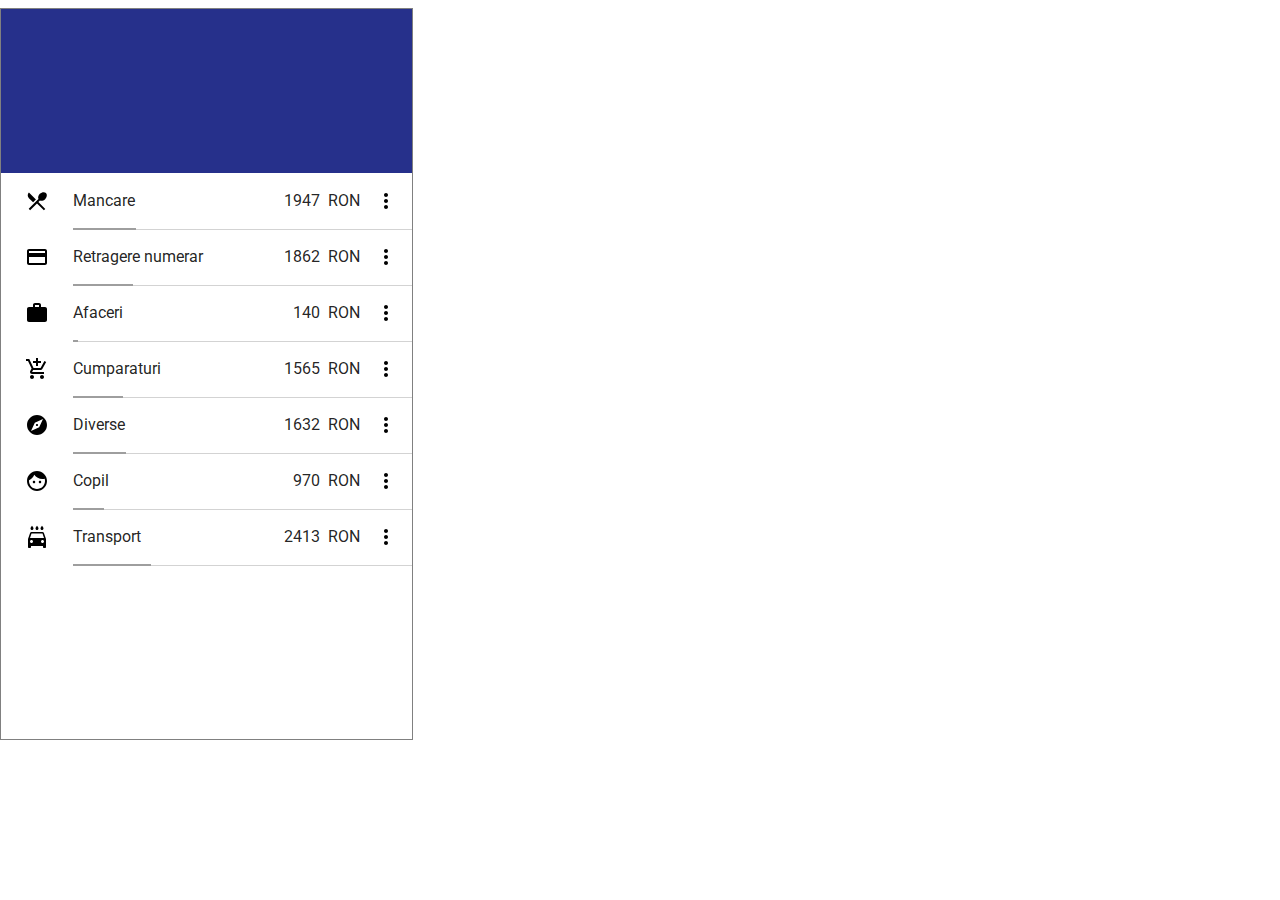
<file: bars.html>
<!DOCTYPE html>
<html lang="en">
<head>
    <meta charset="UTF-8">
    <title>Title</title>
    <link href="https://fonts.googleapis.com/css?family=Roboto" rel="stylesheet">
    <link rel="stylesheet" type="text/css" href="index.css">
    <script type="text/javascript" src="countUp.min.js"></script>
    <script type="text/javascript" src="jquery-3.3.1.min.js"></script>
    <meta name="viewport" content="width=device-width, initial-scale=1">
</head>
<body>

<div id="appbar">

</div>
<div id="list">
    <div class="list_item">
        <span class="icon_container" id="food"></span>
        <span class="content_container">
            <span class="category_name">Mancare</span>
            <span class="delta"></span>
            <span class="amount" id="food_amount"></span>
            <span class="currency">RON</span>
            <span class="contextual_container">
            </span>
        </span>

    </div>
    <div class="list_item">
        <span class="icon_container" id="card"></span>
        <span class="content_container">
            <span class="category_name">Retragere numerar</span>
            <span class="delta"></span>
            <span class="amount" id="card_amount"></span>
            <span class="currency">RON</span>
            <span class="contextual_container">
            </span>
        </span>
    </div>
    <div class="list_item">
        <span class="icon_container" id="work"></span>
        <span class="content_container">
            <span class="category_name">Afaceri</span>
            <span class="delta"></span>
            <span class="amount" id="work_amount"></span>
            <span class="currency">RON</span>
            <span class="contextual_container">
            </span>
        </span>
    </div>
    <div class="list_item">
        <span class="icon_container" id="shopping"></span>
        <span class="content_container">
            <span class="category_name">Cumparaturi</span>
            <span class="delta"></span>
            <span class="amount" id="shopping_amount"></span>
            <span class="currency">RON</span>
            <span class="contextual_container">
            </span>
        </span>
    </div>
    <div class="list_item">
        <span class="icon_container" id="other"></span>
        <span class="content_container">
            <span class="category_name">Diverse</span>
            <span class="delta"></span>
            <span class="amount" id="other_amount"></span>
            <span class="currency">RON</span>
            <span class="contextual_container">
            </span>
        </span>
    </div>
    <div class="list_item">
        <span class="icon_container" id="baby"></span>
        <span class="content_container">
            <span class="category_name">Copil</span>
            <span class="delta"></span>
            <span class="amount" id="baby_amount"></span>
            <span class="currency">RON</span>
            <span class="contextual_container">
            </span>
        </span>
    </div>
    <div class="list_item">
        <span class="icon_container" id="car"></span>
        <span class="content_container">
            <span class="category_name">Transport</span>
            <span class="delta"></span>
            <span class="amount" id="car_amount"></span>
            <span class="currency">RON</span>
            <span class="contextual_container">
            </span>
        </span>
    </div>

</div>

<script>

    $(document).ready(function(){
        var totalAmount = 0;
        var amounts = [];

        $( ".list_item" ).each(function( index ) {

            var amountValue = Math.floor(Math.random() * 3000);
            $(this).find(".amount").first().text(amountValue);

            amounts[index] = amountValue;
            totalAmount += amountValue;
        });

        $( ".content_container" ).each(function( index ) {

            var amount = amounts[index];
            var maxWidth = $(this).width();

            var barWidth = (amount * maxWidth) / totalAmount;

            var element = document.createElement('div');
            $(element).addClass("bar");
            $(element).width(barWidth);
            $(element).appendTo($(this));

        });
    });





</script>

</body>
</html>
</file>
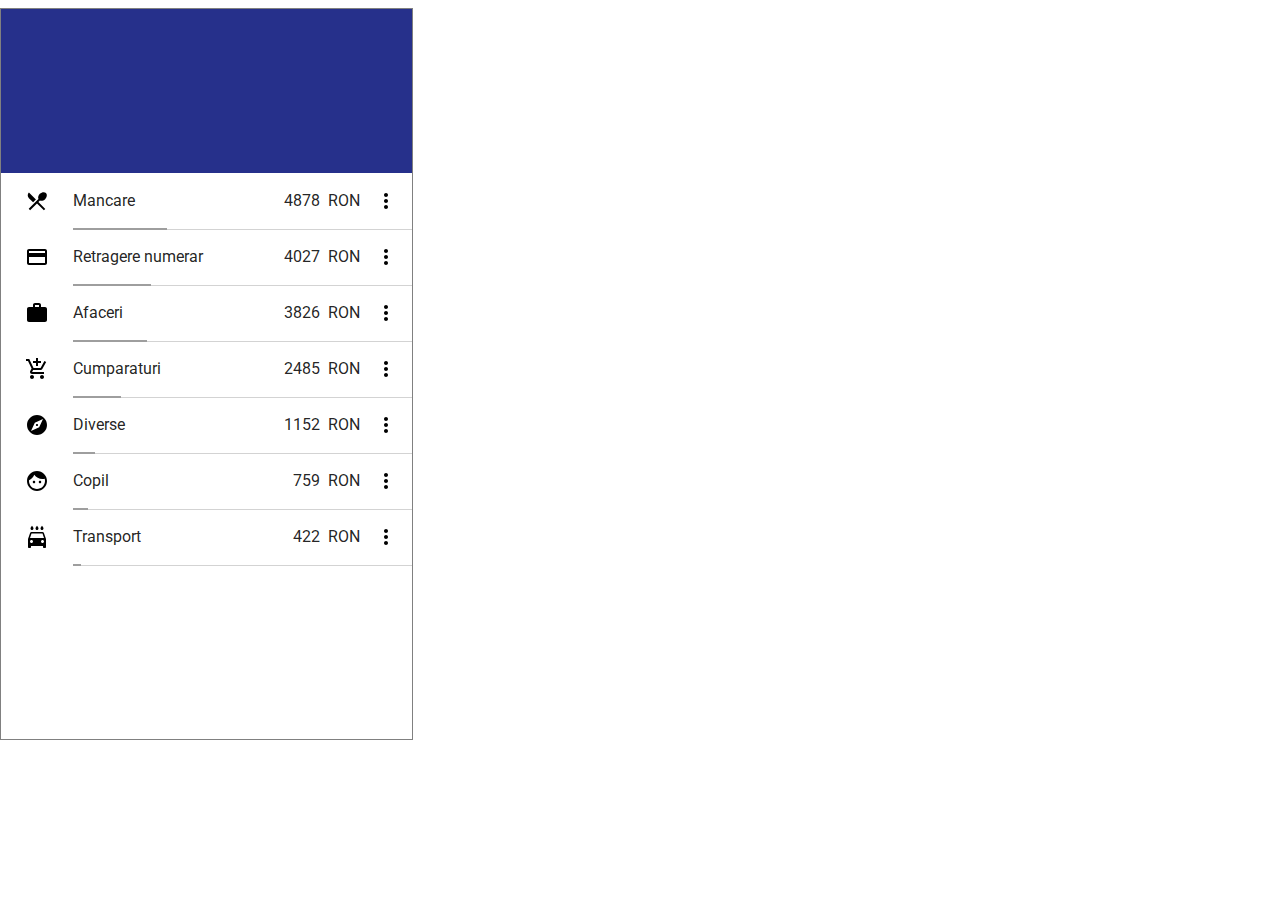
<file: bars_animated.html>
<!DOCTYPE html>
<html lang="en">
<head>
    <meta charset="UTF-8">
    <title>Title</title>
    <link href="https://fonts.googleapis.com/css?family=Roboto" rel="stylesheet">
    <link rel="stylesheet" type="text/css" href="index.css">
    <script type="text/javascript" src="countUp.min.js"></script>
    <!--<script type="text/javascript" src="jquery-3.3.1.min.js"></script>-->
    <meta name="viewport" content="width=device-width, initial-scale=1">

    <link rel="stylesheet" href="jquery-ui-1.12.1/jquery-ui.css">
    <script src="jquery-ui-1.12.1/external/jquery/jquery.js"></script>
    <script src="jquery-ui-1.12.1/jquery-ui.js"></script>
</head>
<body>

<div id="appbar">

</div>
<div id="list">
    <div class="list_item">
        <span class="icon_container" id="food"></span>
        <span class="content_container">
            <span class="category_name">Mancare</span>
            <span class="delta"></span>
            <span class="amount" id="food_amount"></span>
            <span class="currency">RON</span>
            <span class="contextual_container">
            </span>
        </span>

    </div>
    <div class="list_item">
        <span class="icon_container" id="card"></span>
        <span class="content_container">
            <span class="category_name">Retragere numerar</span>
            <span class="delta"></span>
            <span class="amount" id="card_amount"></span>
            <span class="currency">RON</span>
            <span class="contextual_container">
            </span>
        </span>
    </div>
    <div class="list_item">
        <span class="icon_container" id="work"></span>
        <span class="content_container">
            <span class="category_name">Afaceri</span>
            <span class="delta"></span>
            <span class="amount" id="work_amount"></span>
            <span class="currency">RON</span>
            <span class="contextual_container">
            </span>
        </span>
    </div>
    <div class="list_item">
        <span class="icon_container" id="shopping"></span>
        <span class="content_container">
            <span class="category_name">Cumparaturi</span>
            <span class="delta"></span>
            <span class="amount" id="shopping_amount"></span>
            <span class="currency">RON</span>
            <span class="contextual_container">
            </span>
        </span>
    </div>
    <div class="list_item">
        <span class="icon_container" id="other"></span>
        <span class="content_container">
            <span class="category_name">Diverse</span>
            <span class="delta"></span>
            <span class="amount" id="other_amount"></span>
            <span class="currency">RON</span>
            <span class="contextual_container">
            </span>
        </span>
    </div>
    <div class="list_item">
        <span class="icon_container" id="baby"></span>
        <span class="content_container">
            <span class="category_name">Copil</span>
            <span class="delta"></span>
            <span class="amount" id="baby_amount"></span>
            <span class="currency">RON</span>
            <span class="contextual_container">
            </span>
        </span>
    </div>
    <div class="list_item">
        <span class="icon_container" id="car"></span>
        <span class="content_container">
            <span class="category_name">Transport</span>
            <span class="delta"></span>
            <span class="amount" id="car_amount"></span>
            <span class="currency">RON</span>
            <span class="contextual_container">
            </span>
        </span>
    </div>

</div>

<script>

    $(document).ready(function(){

        function skewedRandom() {
            const a = Math.pow(Math.random(), 2);
            if (Math.random() < 0.5) {
                return a;
            }
            return 1 - a;
        }


        var totalAmount = 0;
        var amounts = [];

        var maxAnimationDuration = 1000;
        var maxAmount = 0;

        $( ".list_item" ).each(function( index ) {

            var amountValue = Math.floor(skewedRandom() * 5000);
            amounts[index] = amountValue;
            totalAmount += amountValue;
            if (amountValue > maxAmount){
                maxAmount = amountValue;
            }
        });

        amounts.sort(function(a, b){
            if (a>b){
                return -1;
            }

            if (a==b){
                return 0;
            }

            if (a<b){
                return 1;
            }

        });

        $( ".list_item" ).each(function( index ) {
            $(this).find(".amount").first().text(amounts[index]);
        });

        $( ".content_container" ).each(function( index ) {

            var amount = amounts[index];
            var maxWidth = $(this).width();

            var barWidth = (amount * maxWidth) / totalAmount;
            var animationDuration = (amount * maxAnimationDuration) / maxAmount;

            var element = document.createElement('div');
            $(element).addClass("bar");
            $(element).appendTo($(this));

            $(element).animate({
                width: barWidth,

            }, animationDuration, "easeOutExpo");

        });
    });





</script>

</body>
</html>
</file>
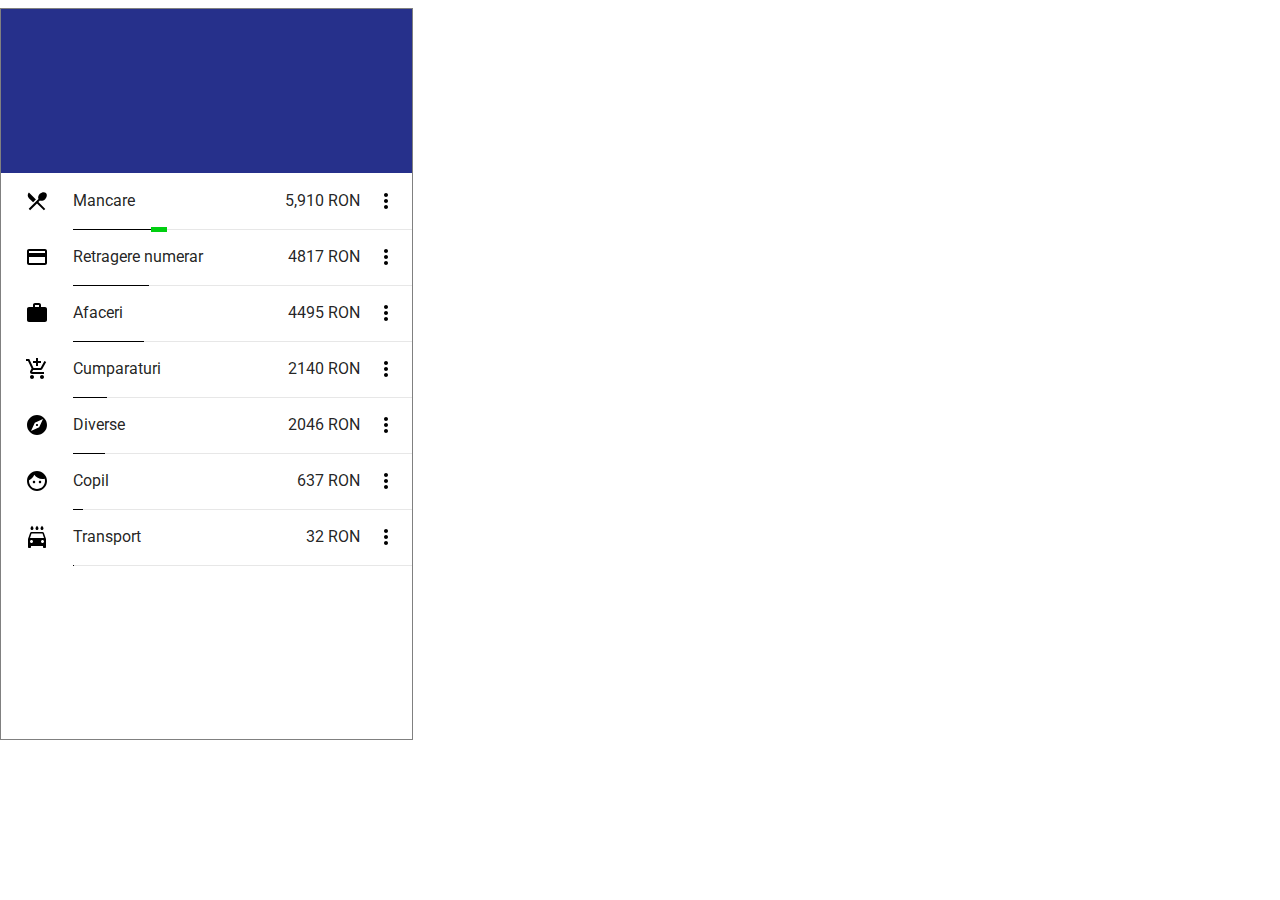
<file: bars_delta.html>
<!DOCTYPE html>
<html lang="en">
<head>
    <meta charset="UTF-8">
    <title>Title</title>
    <link href="https://fonts.googleapis.com/css?family=Roboto" rel="stylesheet">
    <link rel="stylesheet" type="text/css" href="bars_delta.css">
    <script type="text/javascript" src="countUp.min.js"></script>
    <meta name="viewport" content="width=device-width, initial-scale=1">

    <link rel="stylesheet" href="jquery-ui-1.12.1/jquery-ui.css">
    <script src="jquery-ui-1.12.1/external/jquery/jquery.js"></script>
    <script src="jquery-ui-1.12.1/jquery-ui.js"></script>
</head>
<body>

<div id="appbar">

</div>
<div id="list">
    <div class="list_item">
        <span class="icon_container" id="food"></span>
        <span class="content_container">
            <span class="category_name">Mancare</span>
            <span class="delta"></span>
            <span class="amount" id="food_amount"></span>
            <span class="currency">RON</span>
            <span class="contextual_container">
            </span>
        </span>

    </div>
    <div class="list_item">
        <span class="icon_container" id="card"></span>
        <span class="content_container">
            <span class="category_name">Retragere numerar</span>
            <span class="delta"></span>
            <span class="amount" id="card_amount"></span>
            <span class="currency">RON</span>
            <span class="contextual_container">
            </span>
        </span>
    </div>
    <div class="list_item">
        <span class="icon_container" id="work"></span>
        <span class="content_container">
            <span class="category_name">Afaceri</span>
            <span class="delta"></span>
            <span class="amount" id="work_amount"></span>
            <span class="currency">RON</span>
            <span class="contextual_container">
            </span>
        </span>
    </div>
    <div class="list_item">
        <span class="icon_container" id="shopping"></span>
        <span class="content_container">
            <span class="category_name">Cumparaturi</span>
            <span class="delta"></span>
            <span class="amount" id="shopping_amount"></span>
            <span class="currency">RON</span>
            <span class="contextual_container">
            </span>
        </span>
    </div>
    <div class="list_item">
        <span class="icon_container" id="other"></span>
        <span class="content_container">
            <span class="category_name">Diverse</span>
            <span class="delta"></span>
            <span class="amount" id="other_amount"></span>
            <span class="currency">RON</span>
            <span class="contextual_container">
            </span>
        </span>
    </div>
    <div class="list_item">
        <span class="icon_container" id="baby"></span>
        <span class="content_container">
            <span class="category_name">Copil</span>
            <span class="delta"></span>
            <span class="amount" id="baby_amount"></span>
            <span class="currency">RON</span>
            <span class="contextual_container">
            </span>
        </span>
    </div>
    <div class="list_item">
        <span class="icon_container" id="car"></span>
        <span class="content_container">
            <span class="category_name">Transport</span>
            <span class="delta"></span>
            <span class="amount" id="car_amount"></span>
            <span class="currency">RON</span>
            <span class="contextual_container">
            </span>
        </span>
    </div>

</div>

<script>

    $(document).ready(function(){

        var arrayContainsValue = function (array, value) {
            return ($.inArray(value, array) >= 0 );
        }

        function skewedRandom() {
            const a = Math.pow(Math.random(), 2);
            if (Math.random() < 0.5) {
                return a;
            }
            return 1 - a;
        }

        var totalFinalAmount = 0;
        var maxInitialAmount = 0;
        var amountUpperLimit = 5000;
        var deltaUpperLimit = 3000;

        var initialAndDelta = [];
        var maxAnimationDuration = 500;
        var maxDeltaAnimationDuration = 1000;
        var puffAnimationDuration = 1000;

        var numberOfCategories = $(".list_item").length;
        var numberOfChangedCategories = Math.floor(Math.random() * numberOfCategories) + 1;

        var changedItems = [];
        for (var index = 0; index < numberOfChangedCategories; index++) {
            var pickedItem = Math.round(Math.random() * numberOfCategories);
            changedItems.push(pickedItem);
        }

        $(".list_item").each(function (index) {

            var initialAmountValue = Math.floor(skewedRandom() * amountUpperLimit);

            var deltaValue = 0;
            if (arrayContainsValue(changedItems, index)) {
                deltaValue = Math.floor(skewedRandom() * deltaUpperLimit) + 10;
            }
            initialAndDelta[index] = [initialAmountValue, deltaValue];
            totalFinalAmount += initialAmountValue;
            totalFinalAmount += deltaValue;


            if (initialAmountValue > maxInitialAmount) {
                maxInitialAmount = initialAmountValue;
            }
        });

        initialAndDelta.sort(function (a, b) {
            var finalA = a[0] + a[1];
            var finalB = b[0] + b[1];

            if (finalA > finalB) {
                return -1;
            }

            if (finalA == finalB) {
                return 0;
            }

            if (finalA < finalB) {
                return 1;
            }

        });

        changedItems = [];

        initialAndDelta.forEach(function(row, index){
            if (row[1]>0){
                changedItems.push(index);
            }
        })

        $( ".list_item" ).each(function( index ) {
            $(this).find(".amount").first().text(initialAndDelta[index][0]);
            $(this).find(".delta").first().text("+" + initialAndDelta[index][1]);
        });

        var longestInitialBarAnimation = 0;

        $( ".content_container" ).each(function( index ) {

            var initialAmountValue = initialAndDelta[index][0];
            var maxWidth = $(this).width();

            var barWidth = (initialAmountValue * maxWidth) / totalFinalAmount;
            var animationDuration = (initialAmountValue * maxAnimationDuration) / maxInitialAmount;
            initialAndDelta[index][2] = barWidth;


            var element = document.createElement('div');
            $(element).addClass("bar");
            $(element).appendTo($(this));

            $(element).animate({
                width: barWidth,

            }, animationDuration, "linear");

            if (animationDuration > longestInitialBarAnimation){
                longestInitialBarAnimation = animationDuration;
            }

        });

        var deltaAnimations = [];

        $(".content_container").each(function (index) {

            if (arrayContainsValue(changedItems, index)) {

                var deltaValue = initialAndDelta[index][1];

                var maxWidth = $(this).width();
                var deltaBarWidth = Math.floor((deltaValue * maxWidth) / totalFinalAmount);
                deltaBarWidth = Math.max(5, deltaBarWidth);
                var animationDuration = (deltaValue * maxDeltaAnimationDuration) / maxInitialAmount;

                animationDuration = 500;

                var element = document.createElement('div');
                $(element).addClass("delta-bar").css('left', initialAndDelta[index][2] + 'px');
                $(element).appendTo($(this));

                deltaAnimations.push( [
                    initialAndDelta[index][0],
                    initialAndDelta[index][1],
                    element,
                    deltaBarWidth,
                    $(this).find(".delta").first(),
                    $(this).find(".amount").first(),
                    animationDuration]);
            }
        });


        var runRowAnimation = function (index) {
            var rowAnimationParams = deltaAnimations[index];
            var initialAmount = rowAnimationParams[0];
            var deltaAmount = rowAnimationParams[1];
            var deltaBar = rowAnimationParams[2];
            var deltaBarWidth = rowAnimationParams[3];
            var deltaElement = rowAnimationParams[4];
            var amountElement = rowAnimationParams[5];
            var animationDuration = rowAnimationParams[6];

            //animate delta bar
            $(deltaBar).animate({
                width: deltaBarWidth,

            }, animationDuration, "linear", function () {
                $(deltaBar).removeClass('delta-bar');
                $(deltaBar).addClass('bar');
            });

            // animate amount value
            var options = {
                useEasing: false,
                useGrouping: true,
                separator: ',',
                decimal: '.',
            };


            var finalAmount = (initialAmount + deltaAmount);
            var amountId = amountElement.attr('id');
            var amountAnimation = new CountUp(amountId, initialAmount, finalAmount, 0, animationDuration / 1000, options);
            amountAnimation.start(function () {
                $(deltaElement).addClass("vanish");
            });
        }

        function startDeltaAnimation(index) {
            if (index < deltaAnimations.length) {
                var delay = 0;
                if (index > 0) {
                    delay = deltaAnimations[index - 1][6] + (puffAnimationDuration / 2);
                }
                console.log(delay);
                setTimeout(function () {
                    runRowAnimation(index);
                    startDeltaAnimation(index + 1);
                }, delay);
            }
        }

        setTimeout(function () {
            startDeltaAnimation(0);
        }, longestInitialBarAnimation);

    });







</script>

</body>
</html>
</file>
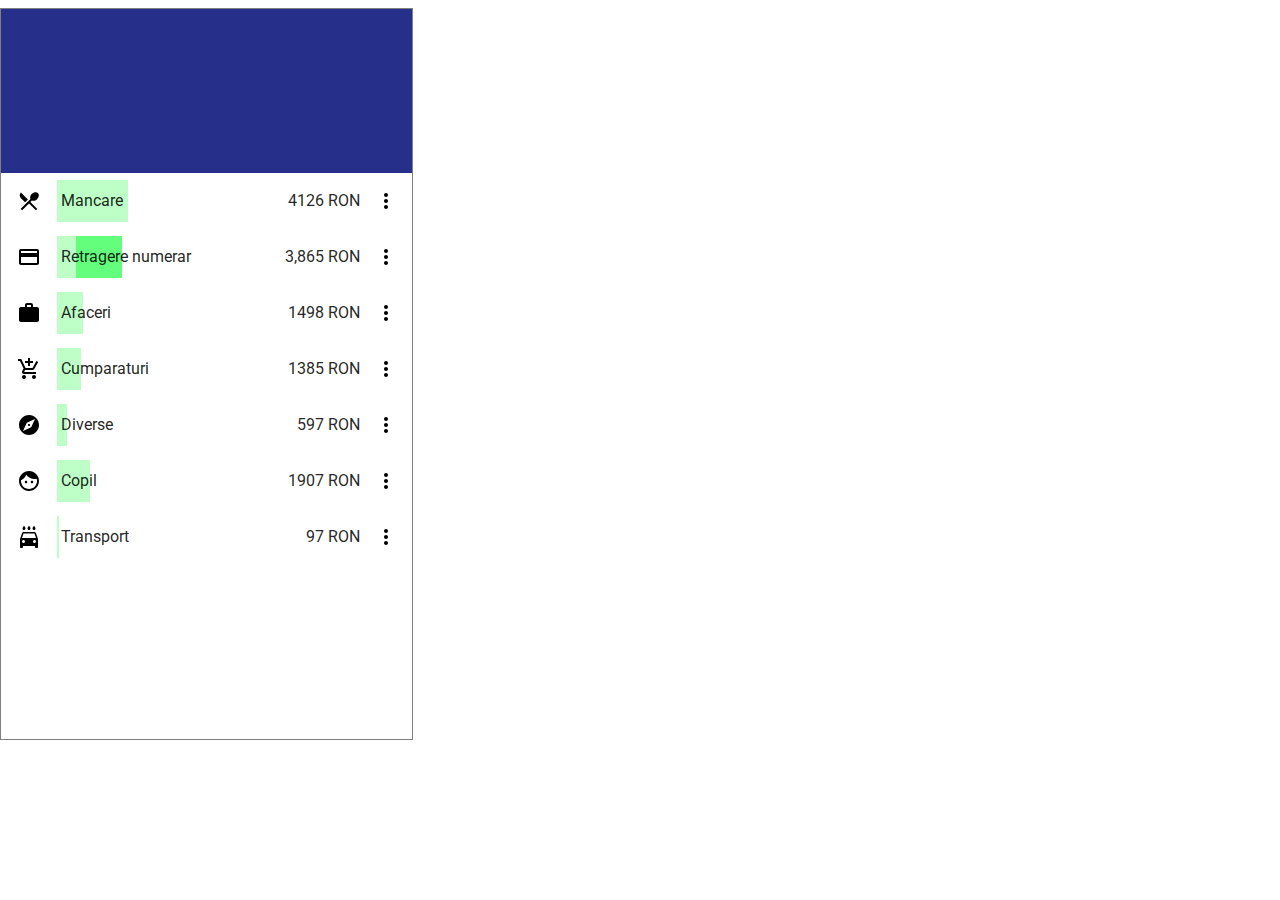
<file: bars_delta_large.html>
<!DOCTYPE html>
<html lang="en">
<head>
    <meta charset="UTF-8">
    <title>Title</title>
    <link href="https://fonts.googleapis.com/css?family=Roboto" rel="stylesheet">
    <link rel="stylesheet" type="text/css" href="bars_delta_large.css">
    <script type="text/javascript" src="countUp.min.js"></script>
    <meta name="viewport" content="width=device-width, initial-scale=1">

    <link rel="stylesheet" href="jquery-ui-1.12.1/jquery-ui.css">
    <script src="jquery-ui-1.12.1/external/jquery/jquery.js"></script>
    <script src="jquery-ui-1.12.1/jquery-ui.js"></script>
</head>
<body>

<div id="appbar">

</div>
<div id="list">
    <div class="list_item">
        <span class="icon_container" id="food"></span>
        <span class="content_container">
            <span class="category_name">Mancare</span>
            <span class="delta"></span>
            <span class="amount" id="food_amount"></span>
            <span class="currency">RON</span>
            <span class="contextual_container">
            </span>
        </span>

    </div>
    <div class="list_item">
        <span class="icon_container" id="card"></span>
        <span class="content_container">
            <span class="category_name">Retragere numerar</span>
            <span class="delta"></span>
            <span class="amount" id="card_amount"></span>
            <span class="currency">RON</span>
            <span class="contextual_container">
            </span>
        </span>
    </div>
    <div class="list_item">
        <span class="icon_container" id="work"></span>
        <span class="content_container">
            <span class="category_name">Afaceri</span>
            <span class="delta"></span>
            <span class="amount" id="work_amount"></span>
            <span class="currency">RON</span>
            <span class="contextual_container">
            </span>
        </span>
    </div>
    <div class="list_item">
        <span class="icon_container" id="shopping"></span>
        <span class="content_container">
            <span class="category_name">Cumparaturi</span>
            <span class="delta"></span>
            <span class="amount" id="shopping_amount"></span>
            <span class="currency">RON</span>
            <span class="contextual_container">
            </span>
        </span>
    </div>
    <div class="list_item">
        <span class="icon_container" id="other"></span>
        <span class="content_container">
            <span class="category_name">Diverse</span>
            <span class="delta"></span>
            <span class="amount" id="other_amount"></span>
            <span class="currency">RON</span>
            <span class="contextual_container">
            </span>
        </span>
    </div>
    <div class="list_item">
        <span class="icon_container" id="baby"></span>
        <span class="content_container">
            <span class="category_name">Copil</span>
            <span class="delta"></span>
            <span class="amount" id="baby_amount"></span>
            <span class="currency">RON</span>
            <span class="contextual_container">
            </span>
        </span>
    </div>
    <div class="list_item">
        <span class="icon_container" id="car"></span>
        <span class="content_container">
            <span class="category_name">Transport</span>
            <span class="delta"></span>
            <span class="amount" id="car_amount"></span>
            <span class="currency">RON</span>
            <span class="contextual_container">
            </span>
        </span>
    </div>

</div>

<script>

    $(document).ready(function(){

        var arrayContainsValue = function (array, value) {
            return ($.inArray(value, array) >= 0 );
        }

        function skewedRandom() {
            const a = Math.pow(Math.random(), 2);
            if (Math.random() < 0.5) {
                return a;
            }
            return 1 - a;
        }

        var totalFinalAmount = 0;
        var maxInitialAmount = 0;
        var amountUpperLimit = 5000;
        var deltaUpperLimit = 3000;

        var initialAndDelta = [];
        var maxAnimationDuration = 500;
        var maxDeltaAnimationDuration = 1000;
        var puffAnimationDuration = 1000;

        var numberOfCategories = $(".list_item").length;
        var numberOfChangedCategories = Math.floor(Math.random() * numberOfCategories) + 1;

        var changedItems = [];
        for (var index = 0; index < numberOfChangedCategories; index++) {
            var pickedItem = Math.round(Math.random() * numberOfCategories);
            changedItems.push(pickedItem);
        }

        $(".list_item").each(function (index) {

            var initialAmountValue = Math.floor(skewedRandom() * amountUpperLimit);

            var deltaValue = 0;
            if (arrayContainsValue(changedItems, index)) {
                deltaValue = Math.floor(skewedRandom() * deltaUpperLimit) + 10;
            }
            initialAndDelta[index] = [initialAmountValue, deltaValue];
            totalFinalAmount += initialAmountValue;
            totalFinalAmount += deltaValue;


            if (initialAmountValue > maxInitialAmount) {
                maxInitialAmount = initialAmountValue;
            }
        });

        initialAndDelta.sort(function (a, b) {
            var finalA = a[0] + a[1];
            var finalB = b[0] + b[1];

            if (finalA > finalB) {
                return -1;
            }

            if (finalA == finalB) {
                return 0;
            }

            if (finalA < finalB) {
                return 1;
            }

        });

        changedItems = [];

        initialAndDelta.forEach(function(row, index){
            if (row[1]>0){
                changedItems.push(index);
            }
        })

        $( ".list_item" ).each(function( index ) {
            $(this).find(".amount").first().text(initialAndDelta[index][0]);
            $(this).find(".delta").first().text("+" + initialAndDelta[index][1]);
        });

        var longestInitialBarAnimation = 0;

        $( ".content_container" ).each(function( index ) {

            var initialAmountValue = initialAndDelta[index][0];
            var maxWidth = $(this).width();

            var barWidth = (initialAmountValue * maxWidth) / totalFinalAmount;
            var animationDuration = (initialAmountValue * maxAnimationDuration) / maxInitialAmount;
            initialAndDelta[index][2] = barWidth;


            var element = document.createElement('div');
            $(element).addClass("bar");
            $(element).css("width", barWidth);
            $(element).appendTo($(this));



        });

        var deltaAnimations = [];

        $(".content_container").each(function (index) {

            if (arrayContainsValue(changedItems, index)) {

                var deltaValue = initialAndDelta[index][1];

                var maxWidth = $(this).width();
                var deltaBarWidth = Math.floor((deltaValue * maxWidth) / totalFinalAmount);
                deltaBarWidth = Math.max(5, deltaBarWidth);
                var animationDuration = (deltaValue * maxDeltaAnimationDuration) / maxInitialAmount;

                animationDuration = 500;

                var element = document.createElement('div');
                $(element).addClass("delta-bar").css('left', initialAndDelta[index][2] + 'px');
                $(element).appendTo($(this));

                deltaAnimations.push( [
                    initialAndDelta[index][0],
                    initialAndDelta[index][1],
                    element,
                    deltaBarWidth,
                    $(this).find(".delta").first(),
                    $(this).find(".amount").first(),
                    animationDuration]);
            }
        });


        var runRowAnimation = function (index) {
            var rowAnimationParams = deltaAnimations[index];
            var initialAmount = rowAnimationParams[0];
            var deltaAmount = rowAnimationParams[1];
            var deltaBar = rowAnimationParams[2];
            var deltaBarWidth = rowAnimationParams[3];
            var deltaElement = rowAnimationParams[4];
            var amountElement = rowAnimationParams[5];
            var animationDuration = rowAnimationParams[6];

            amountElement.closest('.list_item').addClass("grow");
            amountElement.closest('.list_item').addClass("highlight");

            //animate delta bar
            $(deltaBar).animate({
                width: deltaBarWidth,

            }, animationDuration, "linear", function () {
                $(deltaBar).removeClass('delta-bar');
                $(deltaBar).addClass('bar');
//                $(deltaElement).addClass("vanish");
            });

            // animate amount value
            var options = {
                useEasing: false,
                useGrouping: true,
                separator: ',',
                decimal: '.',
            };


            var finalAmount = (initialAmount + deltaAmount);
            var amountId = amountElement.attr('id');
            var amountAnimation = new CountUp(amountId, initialAmount, finalAmount, 0, animationDuration / 1000, options);
            amountAnimation.start(function () {
                $(deltaElement).addClass("vanish");
                amountElement.closest('.list_item').removeClass("grow");
                amountElement.closest('.list_item').removeClass("highlight");
            });
        }

        function startDeltaAnimation(index) {
            if (index < deltaAnimations.length) {
                var delay = 0;
                if (index > 0) {
                    delay = deltaAnimations[index - 1][6] + (puffAnimationDuration / 2);
                }
                console.log(delay);
                setTimeout(function () {
                    runRowAnimation(index);
                    startDeltaAnimation(index + 1);
                }, delay);
            }
        }

        setTimeout(function () {
            startDeltaAnimation(0);
        }, 200);

    });







</script>

</body>
</html>
</file>
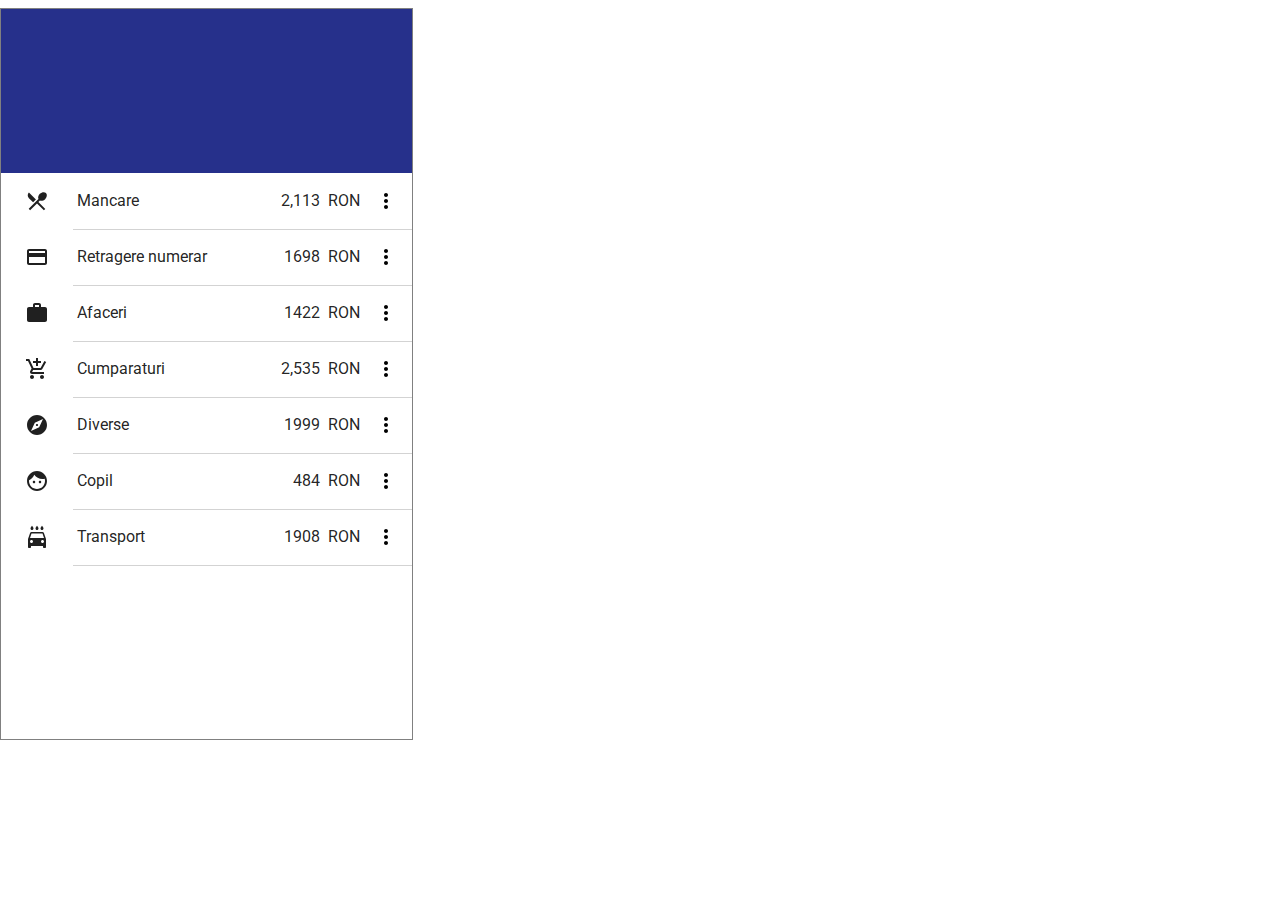
<file: sequential.html>
<!DOCTYPE html>
<html lang="en">
<head>
    <meta charset="UTF-8">
    <title>Title</title>
    <link href="https://fonts.googleapis.com/css?family=Roboto" rel="stylesheet">
    <link rel="stylesheet" type="text/css" href="sequential.css">
    <script type="text/javascript" src="countUp.min.js"></script>
    <meta name="viewport" content="width=device-width, initial-scale=1">

    <link rel="stylesheet" href="jquery-ui-1.12.1/jquery-ui.css">
    <script src="jquery-ui-1.12.1/external/jquery/jquery.js"></script>
    <script src="jquery-ui-1.12.1/jquery-ui.js"></script>
</head>
<body>

<div id="appbar">

</div>
<div id="list">
    <div class="list_item">
        <span class="icon_container" id="food"></span>
        <span class="content_container">
            <span class="category_name">Mancare</span>
            <span class="delta"></span>
             <span class="amountAndCurrency">
            <span class="amount" id="food_amount"></span>
            <span class="currency">RON</span>
             </span>
            <span class="contextual_container">
            </span>
        </span>

    </div>
    <div class="list_item">
        <span class="icon_container" id="card"></span>
        <span class="content_container">
            <span class="category_name">Retragere numerar</span>
            <span class="delta"></span>
            <span class="amountAndCurrency">
                <span class="amount" id="card_amount"></span>
                <span class="currency">RON</span>
            </span>
            <span class="contextual_container">
            </span>
        </span>
    </div>
    <div class="list_item">
        <span class="icon_container" id="work"></span>
        <span class="content_container">
            <span class="category_name">Afaceri</span>
            <span class="delta"></span>
             <span class="amountAndCurrency">
            <span class="amount" id="work_amount"></span>
            <span class="currency">RON</span>
             </span>
            <span class="contextual_container">
            </span>
        </span>
    </div>
    <div class="list_item">
        <span class="icon_container" id="shopping"></span>
        <span class="content_container">
            <span class="category_name">Cumparaturi</span>
            <span class="delta"></span>
             <span class="amountAndCurrency">
            <span class="amount" id="shopping_amount"></span>
            <span class="currency">RON</span>
             </span>
            <span class="contextual_container">
            </span>
        </span>
    </div>
    <div class="list_item">
        <span class="icon_container" id="other"></span>
        <span class="content_container">
            <span class="category_name">Diverse</span>
            <span class="delta"></span>
             <span class="amountAndCurrency">
            <span class="amount" id="other_amount"></span>
            <span class="currency">RON</span>
                  </span>
            <span class="contextual_container">
            </span>
        </span>
    </div>
    <div class="list_item">
        <span class="icon_container" id="baby"></span>
        <span class="content_container">
            <span class="category_name">Copil</span>
            <span class="delta"></span>
             <span class="amountAndCurrency">
            <span class="amount" id="baby_amount"></span>
            <span class="currency">RON</span>
             </span>
            <span class="contextual_container">
            </span>
        </span>
    </div>
    <div class="list_item">
        <span class="icon_container" id="car"></span>
        <span class="content_container">
            <span class="category_name">Transport</span>
            <span class="delta"></span>
             <span class="amountAndCurrency">
            <span class="amount" id="car_amount"></span>
            <span class="currency">RON</span>
             </span>
            <span class="contextual_container">
            </span>
        </span>
    </div>

</div>

<script>

    var arrayContainsValue = function (array, value) {
        return ($.inArray(value, array) >= 0 );
    }

    var numberOfCategories = $(".list_item").length;
    var numberOfChangedCategories = Math.floor(Math.random() * numberOfCategories) + 1;

    var changedItems = [];
    for (var index = 0; index < numberOfChangedCategories; index++) {
        var pickedItem = Math.round(Math.random() * numberOfCategories);
        changedItems.push(pickedItem);
    }

    var maxDeltaValue = 2000;
    var animations = [];

    $(".list_item").each(function (index) {

        var amountValue = Math.floor(Math.random() * 3000);
        $(this).find(".amount").first().text(amountValue);

        if (arrayContainsValue(changedItems, index)) {

            var amountElement = $(this).find(".amount").first();
            var amountId = amountElement.attr('id');
            var deltaElement = $(this).find(".delta").first();

            var deltaValue = Math.floor(Math.random() * maxDeltaValue);
            deltaElement.text("+" + deltaValue);

            var options = {
                useEasing: true,
                useGrouping: true,
                separator: ',',
                decimal: '.',
            };

            var animationDuration = 500;

            var amountAnimation = new CountUp(amountId, amountValue, (amountValue + deltaValue), 0, animationDuration / 1000, options);

            animations.push([amountAnimation, amountElement, deltaElement, animationDuration + 500]);

        }
    });

    var runOneAnimation = function (countUpAnimation, amountElement, deltaElement) {

        amountElement.parent().addClass("grow");
        countUpAnimation.start(function () {


            amountElement.parent().removeClass("grow");

            deltaElement.stop(true, true).delay(200).animate(
                {
                    opacity: '0.8'
                },
                {
                    easing: "swing",
                    duration: 250
                });

            deltaElement.animate(
                {
                    opacity: '0.0'
                },
                {
                    easing: "swing",
                    duration: 2500
                });
        });

    }

    function startNextAnimation(index) {
        if (index < animations.length) {
            var delay = 0;
            if (index > 0) {
                delay = animations[index - 1][3];
            }
            console.log(delay);
            setTimeout(function () {
                runOneAnimation(animations[index][0], animations[index][1], animations[index][2]);
                startNextAnimation(index + 1);
            }, delay);
        }
    }

    startNextAnimation(0);


</script>

</body>
</html>
</file>
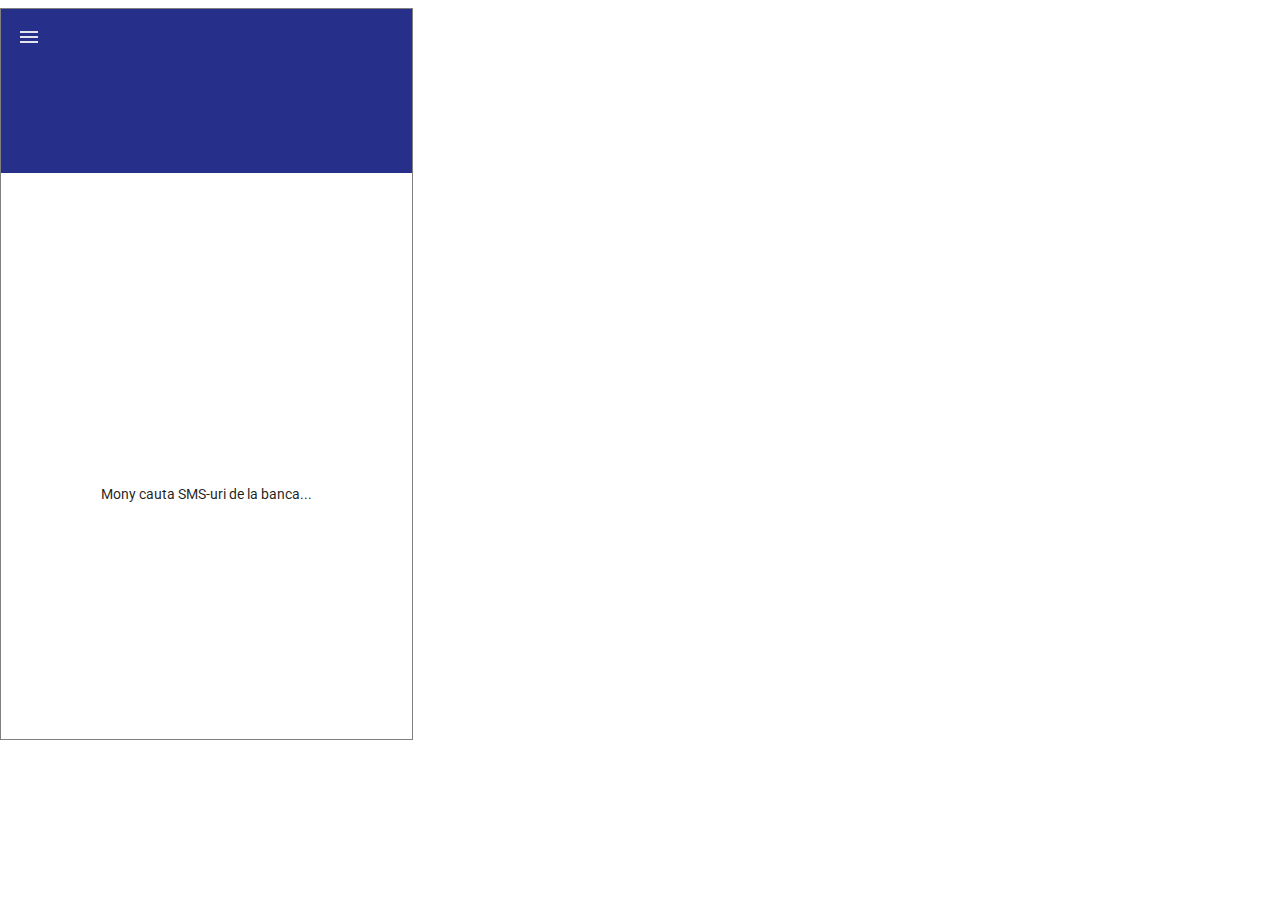
<file: sequential_vanish.html>
<!DOCTYPE html>
<html lang="en">
<head>
    <meta charset="UTF-8">
    <title>Title</title>
    <link href="https://fonts.googleapis.com/css?family=Roboto" rel="stylesheet">
    <link rel="stylesheet" type="text/css" href="sequential_vanish.css">
    <script type="text/javascript" src="countUp.min.js"></script>
    <meta name="viewport" content="width=device-width, initial-scale=1">

    <link rel="stylesheet" href="jquery-ui-1.12.1/jquery-ui.css">
    <script src="jquery-ui-1.12.1/external/jquery/jquery.js"></script>
    <script src="jquery-ui-1.12.1/jquery-ui.js"></script>
</head>
<body>

<div id="appbar">
    <object type="image/svg+xml" data="baseline-menu-24px.svg" id="menu_icon">
    </object>
    <div id="notification_icon"></div>
</div>

<div id="busy_waiting_container">
    <svg class="spinner" width="65px" height="65px" viewBox="0 0 66 66" xmlns="http://www.w3.org/2000/svg">
        <circle class="path" fill="none" stroke-width="6" stroke-linecap="round" cx="33" cy="33" r="30"></circle>
    </svg>
    <p>Mony cauta SMS-uri de la banca...</p>
</div>

<div id="list">
    <div class="list_item">
        <span class="icon_container" id="food"></span>
        <span class="content_container">
            <span class="category_name">Mancare</span>
            <span class="delta"></span>
             <span class="amountAndCurrency">
            <span class="amount" id="food_amount"></span>
            <span class="currency">RON</span>
             </span>
            <span class="contextual_container">
            </span>
        </span>

    </div>
    <div class="list_item">
        <span class="icon_container" id="card"></span>
        <span class="content_container">
            <span class="category_name">Retragere numerar</span>
            <span class="delta"></span>
            <span class="amountAndCurrency">
                <span class="amount" id="card_amount"></span>
                <span class="currency">RON</span>
            </span>
            <span class="contextual_container">
            </span>
        </span>
    </div>
    <div class="list_item">
        <span class="icon_container" id="work"></span>
        <span class="content_container">
            <span class="category_name">Afaceri</span>
            <span class="delta"></span>
             <span class="amountAndCurrency">
            <span class="amount" id="work_amount"></span>
            <span class="currency">RON</span>
             </span>
            <span class="contextual_container">
            </span>
        </span>
    </div>
    <div class="list_item">
        <span class="icon_container" id="shopping"></span>
        <span class="content_container">
            <span class="category_name">Cumparaturi</span>
            <span class="delta"></span>
             <span class="amountAndCurrency">
            <span class="amount" id="shopping_amount"></span>
            <span class="currency">RON</span>
             </span>
            <span class="contextual_container">
            </span>
        </span>
    </div>
    <div class="list_item">
        <span class="icon_container" id="other"></span>
        <span class="content_container">
            <span class="category_name">Diverse</span>
            <span class="delta"></span>
             <span class="amountAndCurrency">
            <span class="amount" id="other_amount"></span>
            <span class="currency">RON</span>
                  </span>
            <span class="contextual_container">
            </span>
        </span>
    </div>
    <div class="list_item">
        <span class="icon_container" id="baby"></span>
        <span class="content_container">
            <span class="category_name">Copil</span>
            <span class="delta"></span>
             <span class="amountAndCurrency">
            <span class="amount" id="baby_amount"></span>
            <span class="currency">RON</span>
             </span>
            <span class="contextual_container">
            </span>
        </span>
    </div>
    <div class="list_item">
        <span class="icon_container" id="car"></span>
        <span class="content_container">
            <span class="category_name">Transport</span>
            <span class="delta"></span>
             <span class="amountAndCurrency">
            <span class="amount" id="car_amount"></span>
            <span class="currency">RON</span>
             </span>
            <span class="contextual_container">
            </span>
        </span>
    </div>

    <div class="toast_container" id="check_new_toast">
        <span class="toast_message">8 tranzactii de la ultima vizita</span>
        <span class="toast_button">revizuieste</span>
    </div>

    <div class="toast_container" id="sms_count_toast">
        <span class="toast_message">35 SMS-uri gasite</span>
    </div>
</div>



<script>

    var arrayContainsValue = function (array, value) {
        return ($.inArray(value, array) >= 0 );
    }

    var numberOfCategories = $(".list_item").length;
    var numberOfChangedCategories = Math.floor(Math.random() * numberOfCategories) + 1;

    var changedItems = [];
    for (var index = 0; index < numberOfChangedCategories; index++) {
        var pickedItem = Math.round(Math.random() * numberOfCategories);
        changedItems.push(pickedItem);
    }

    var maxDeltaValue = 2000;
    var animations = [];

    $(".list_item").each(function (index) {

        var amountValue = Math.floor(Math.random() * 3000);
        $(this).find(".amount").first().text(amountValue);

        if (arrayContainsValue(changedItems, index)) {

            var amountElement = $(this).find(".amount").first();
            var amountId = amountElement.attr('id');
            var deltaElement = $(this).find(".delta").first();

            var deltaValue = Math.floor(Math.random() * maxDeltaValue);
            deltaElement.text("+" + deltaValue);

            var options = {
                useEasing: true,
                useGrouping: true,
                separator: ',',
                decimal: '.',
            };

            var animationDuration = 500;

            var amountAnimation = new CountUp(amountId, amountValue, (amountValue + deltaValue), 0, animationDuration / 1000, options);

            animations.push([amountAnimation, amountElement, deltaElement, animationDuration + 500]);

        }
    });

    var runOneAnimation = function (countUpAnimation, amountElement, deltaElement) {

        amountElement.parent().addClass("grow");
        countUpAnimation.start(function () {

            amountElement.parent().removeClass("grow");

            deltaElement.addClass("vanish");
        });

    }

    function startDeltaAnimation(index) {
        if (index < animations.length) {
            var delay = 0;
            if (index > 0) {
                delay = animations[index - 1][3];
            }
            console.log(delay);
            setTimeout(function () {
                runOneAnimation(animations[index][0], animations[index][1], animations[index][2]);
                startDeltaAnimation(index + 1);
            }, delay);
        }else{
            showToast($('#check_new_toast'), 5000, animations[index-1][3] + 500);
            $("#notification_icon").stop(true, true).delay(5300 + animations[index-1][3] + 500).show("scale",{easing: 'easeInOutQuad'}, 300);
        }
    }

    var showToast = function(toastContainer, timeOnScreen, delay){
        setTimeout(function () {
            toastContainer.addClass('slide-up', 300, 'easeInOutQuad');
            toastContainer.removeClass('slide-down');

            setTimeout(function () {
                toastContainer.addClass('slide-down', 300, 'easeInOutQuad');
                toastContainer.removeClass('slide-up');
            }, timeOnScreen);

        }, delay);
    }

    setTimeout(function(){

        $("#busy_waiting_container").css('display', 'none');
        $("#list").css('display', 'block');


        setTimeout(function(){
            startDeltaAnimation(0);
        }, 1500);

        showToast($('#sms_count_toast'), 1000, 300);

    }, 3000);

</script>

</body>
</html>
</file>
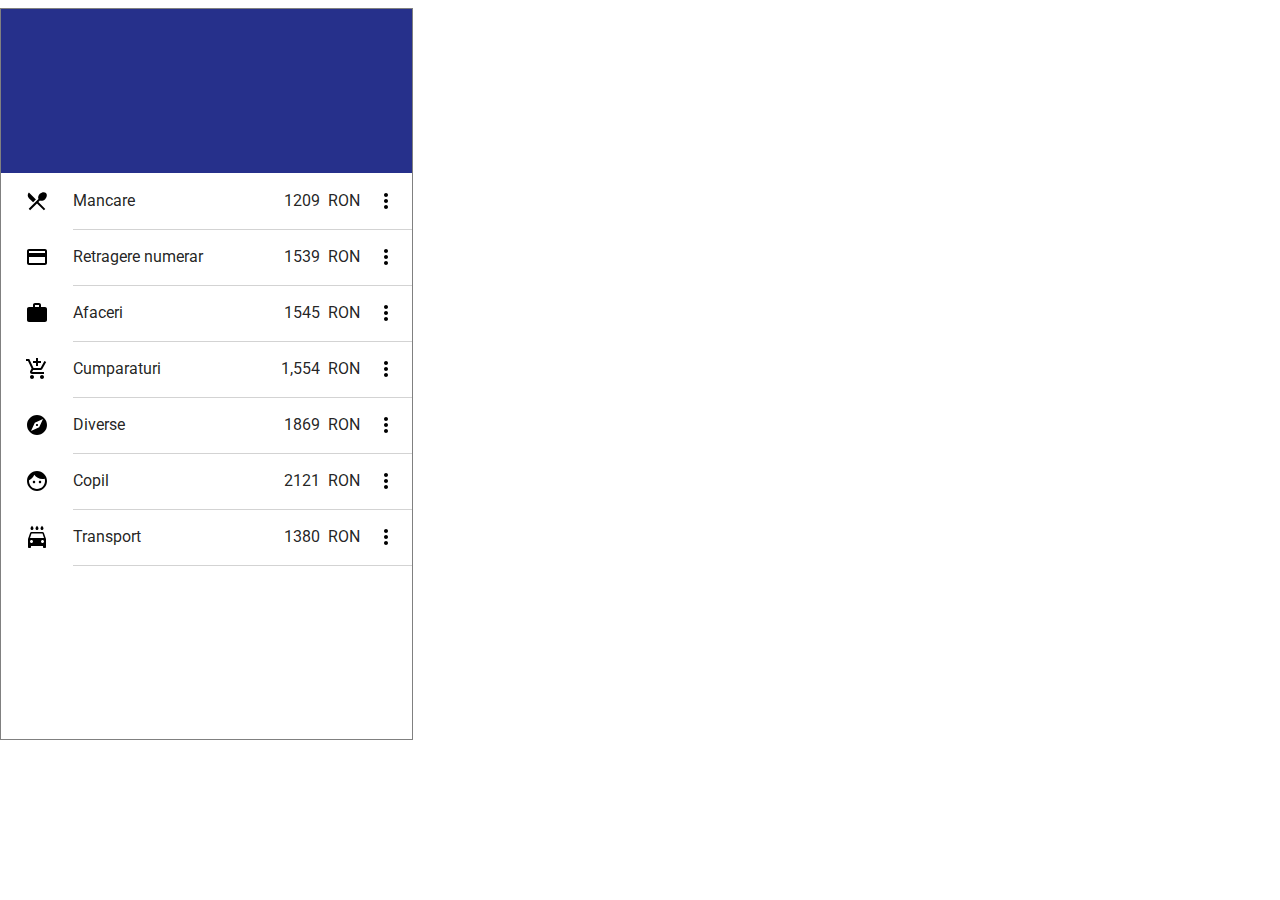
<file: staggered.html>
<!DOCTYPE html>
<html lang="en">
<head>
    <meta charset="UTF-8">
    <title>Title</title>
    <link href="https://fonts.googleapis.com/css?family=Roboto" rel="stylesheet">
    <link rel="stylesheet" type="text/css" href="index.css">
    <script type="text/javascript" src="countUp.min.js"></script>
    <script type="text/javascript" src="jquery-3.3.1.min.js"></script>
    <meta name="viewport" content="width=device-width, initial-scale=1">
</head>
<body>

<div id="appbar">

</div>
<div id="list">
    <div class="list_item">
        <span class="icon_container" id="food"></span>
        <span class="content_container">
            <span class="category_name">Mancare</span>
            <span class="delta"></span>
            <span class="amount" id="food_amount"></span>
            <span class="currency">RON</span>
            <span class="contextual_container">
            </span>
        </span>

    </div>
    <div class="list_item">
        <span class="icon_container" id="card"></span>
        <span class="content_container">
            <span class="category_name">Retragere numerar</span>
            <span class="delta"></span>
            <span class="amount" id="card_amount"></span>
            <span class="currency">RON</span>
            <span class="contextual_container">
            </span>
        </span>
    </div>
    <div class="list_item">
        <span class="icon_container" id="work"></span>
        <span class="content_container">
            <span class="category_name">Afaceri</span>
            <span class="delta"></span>
            <span class="amount" id="work_amount"></span>
            <span class="currency">RON</span>
            <span class="contextual_container">
            </span>
        </span>
    </div>
    <div class="list_item">
        <span class="icon_container" id="shopping"></span>
        <span class="content_container">
            <span class="category_name">Cumparaturi</span>
            <span class="delta"></span>
            <span class="amount" id="shopping_amount"></span>
            <span class="currency">RON</span>
            <span class="contextual_container">
            </span>
        </span>
    </div>
    <div class="list_item">
        <span class="icon_container" id="other"></span>
        <span class="content_container">
            <span class="category_name">Diverse</span>
            <span class="delta"></span>
            <span class="amount" id="other_amount"></span>
            <span class="currency">RON</span>
            <span class="contextual_container">
            </span>
        </span>
    </div>
    <div class="list_item">
        <span class="icon_container" id="baby"></span>
        <span class="content_container">
            <span class="category_name">Copil</span>
            <span class="delta"></span>
            <span class="amount" id="baby_amount"></span>
            <span class="currency">RON</span>
            <span class="contextual_container">
            </span>
        </span>
    </div>
    <div class="list_item">
        <span class="icon_container" id="car"></span>
        <span class="content_container">
            <span class="category_name">Transport</span>
            <span class="delta"></span>
            <span class="amount" id="car_amount"></span>
            <span class="currency">RON</span>
            <span class="contextual_container">
            </span>
        </span>
    </div>

</div>

<script>

    var arrayContainsValue = function(array, value){
        return ($.inArray(value, array) >= 0 );
    }


    var numberOfCategories = $( ".list_item" ).length;
    var numberOfChangedCategories = Math.floor(Math.random() * numberOfCategories) + 1;

    var changedItems = [];
    for (var index=0; index<numberOfChangedCategories; index++) {
        var pickedItem = Math.round(Math.random() * numberOfCategories);
        changedItems.push(pickedItem);
    }

    var maxAnimationDuration = 1500;
    var maxDeltaValue = 2000;

    $( ".list_item" ).each(function( index ) {

        var amountValue = Math.floor(Math.random() * 3000);
        $(this).find(".amount").first().text(amountValue);

        if (arrayContainsValue(changedItems, index)){
            console.log( index + ": " + $( this ).text() );

            var amountId = $(this).find(".amount").first().attr('id');
            var deltaElement = $(this).find(".delta").first();

            var deltaValue = Math.floor(Math.random() * maxDeltaValue);
            deltaElement.text("+" + deltaValue);

            var options = {
                useEasing: true,
                useGrouping: true,
                separator: ',',
                decimal: '.',
            };

            var animationDuration = ((deltaValue * maxAnimationDuration) / maxDeltaValue ) / 1000;
            var amountAnimation = new CountUp(amountId, amountValue, (amountValue + deltaValue), 0, animationDuration, options);
            if (!amountAnimation.error) {
                amountAnimation.start(function(){

                    deltaElement.animate(
                        {
                            opacity: '0.8'
                        },
                        {
                            easing: "swing",
                            duration: 200
                        });

                    deltaElement.animate(
                        {
                            opacity: '0.0'
                        },
                        {
                            easing: "swing",
                            duration: 2500
                        });
                });
            } else {
                console.error(amountAnimation.error);
            }
        }
    });

</script>

</body>
</html>
</file>
<file: index.css>
body{
    max-width: 411px;
    max-height: 730px;
    width: 100%;
    height: 100%;
    position: absolute;
    margin-left: auto;
    margin-right: auto;
    border: 1px solid grey;

}

#appbar{
    width: 100%;
    height: 164px;
    background-color: #26308b;
}

#list{
    width: 100%;
    height: calc(100% - 164px);
}

.list_item{
    width:100%;
    height:56px;
    display: flex;
    flex-direction: row;
}

.icon_container{
    display: inline-block;
    height: 100%;
    width: 72px;
}

.content_container{
    position: relative;
    line-height: 100%;
    font-family: "Roboto";
    font-size: 16px;
    color: rgba(0, 0, 0, 0.87);
    flex-grow: 10;
    display: flex;
    align-items: center;
    flex-direction: row;
    height:100%;
    border-bottom: 1px solid lightgray;
}

.category_name{
    flex-grow: 10;

}

.amount{
    margin-right: 8px;
    margin-left: 8px;
}

.delta{
    opacity: 0;
    color: forestgreen;
}

.contextual_container{
    display: inline-block;
    height: 100%;
    width: 52px;
    background:url("baseline-more_vert-24px.svg") center center no-repeat;
}

#food{
    background:url("baseline-local_dining-24px.svg") center center no-repeat;
}
#card{
    background:url("baseline-credit_card-24px.svg") center center no-repeat;
}
#work{
    background:url("baseline-work-24px.svg") center center no-repeat;
}
#shopping{
    background:url("baseline-add_shopping_cart-24px.svg") center center no-repeat;
}
#other{
    background:url("baseline-explore-24px.svg") center center no-repeat;
}
#car{
    background:url("baseline-local_car_wash-24px.svg") center center no-repeat;
}
#baby{
    background:url("baseline-face-24px.svg") center center no-repeat;
}


.bar{
    position: absolute;
    height: 2px;
    background-color: #9e9e9e;
    left: 0px;
    bottom: -1px;

}
</file>
<file: bars_delta.css>
body{
    max-width: 411px;
    max-height: 730px;
    width: 100%;
    height: 100%;
    position: absolute;
    margin-left: auto;
    margin-right: auto;
    border: 1px solid grey;

}

#appbar{
    width: 100%;
    height: 164px;
    background-color: #26308b;
}

#list{
    width: 100%;
    height: calc(100% - 164px);
}

.list_item{
    width:100%;
    height:56px;
    display: flex;
    flex-direction: row;
}

.icon_container{
    display: inline-block;
    height: 100%;
    width: 72px;
}

.content_container{
    position: relative;
    line-height: 100%;
    font-family: "Roboto";
    font-size: 16px;
    color: rgba(0, 0, 0, 0.87);
    flex-grow: 10;
    display: flex;
    align-items: center;
    flex-direction: row;
    height:100%;
    border-bottom: 1px solid #e7e7e7;
}

.category_name{
    flex-grow: 10;

}

.amount{
    margin-right: 4px;
    margin-left: 14px;
}

.delta{
    color: #00cf10;
    opacity: 0;
    font-size: 10px;
}

.vanish{
    animation-name: delta_frames;
    animation-duration: 0.9s;
    animation-timing-function: linear;
    animation-delay: 0.1s;
    animation-iteration-count: 1;
}

@keyframes delta_frames {
    0%   {opacity: 0.0; transform: scale(1, 1);}
    25%  {opacity: 1; transform: scale(1.2, 1.2);}
    50%  {opacity: 0.5; transform: scale(1.4, 1.4);}
    75%  {opacity: 0.25; transform: scale(1.6, 1.6);}
    100% {opacity: 0.0; transform: scale(1.8, 1.8);}
}

.contextual_container{
    display: inline-block;
    height: 100%;
    width: 52px;
    background:url("baseline-more_vert-24px.svg") center center no-repeat;
}

#food{
    background:url("baseline-local_dining-24px.svg") center center no-repeat;
}
#card{
    background:url("baseline-credit_card-24px.svg") center center no-repeat;
}
#work{
    background:url("baseline-work-24px.svg") center center no-repeat;
}
#shopping{
    background:url("baseline-add_shopping_cart-24px.svg") center center no-repeat;
}
#other{
    background:url("baseline-explore-24px.svg") center center no-repeat;
}
#car{
    background:url("baseline-local_car_wash-24px.svg") center center no-repeat;
}
#baby{
    background:url("baseline-face-24px.svg") center center no-repeat;
}


.bar{
    position: absolute;
    height: 1px;
    background-color: #000000;
    left: 0px;
    bottom: -1px;

}

.delta-bar{
    position: absolute;
    height: 5px;
    background-color: #00cf10;
    bottom: -3px;

}
</file>
<file: bars_delta_large.css>
body{
    max-width: 411px;
    max-height: 730px;
    width: 100%;
    height: 100%;
    position: absolute;
    margin-left: auto;
    margin-right: auto;
    border: 1px solid grey;

}

#appbar{
    width: 100%;
    height: 164px;
    background-color: #26308b;
}

#list{
    width: 100%;
    height: calc(100% - 164px);
}

.list_item{
    width:100%;
    height:56px;
    display: flex;
    flex-direction: row;
    z-index: 0;
    transition: all 0.15s ease-in-out;

}

.grow{
    transform: scale(1.03, 1.03);
}

.highlight{
    background-color: rgba(211, 211, 211, 0.19);
}

.icon_container{
    display: inline-block;
    height: 100%;
    width: 56px;

    z-index: 2;
}

.content_container{
    position: relative;
    line-height: 100%;
    font-family: "Roboto";
    font-size: 16px;
    color: rgba(0, 0, 0, 0.87);
    flex-grow: 10;
    display: flex;
    align-items: center;
    flex-direction: row;
    height:100%;
}

.category_name{
    flex-grow: 10;
    margin-left: 4px;
    z-index: 2;

}

.amount{
    margin-right: 4px;
    margin-left: 14px;
    z-index: 2;
}

.delta{
    color: #2bcf00;
    opacity: 0;
    font-size: 10px;
    z-index: 2;
}

.vanish{
    animation-name: delta_frames;
    animation-duration: 0.9s;
    animation-timing-function: linear;
    animation-delay: 0.1s;
    animation-iteration-count: 1;
}

@keyframes delta_frames {
    0%   {opacity: 0.0; transform: scale(1, 1);}
    25%  {opacity: 1; transform: scale(1.2, 1.2);}
    50%  {opacity: 0.5; transform: scale(1.4, 1.4);}
    75%  {opacity: 0.25; transform: scale(1.6, 1.6);}
    100% {opacity: 0.0; transform: scale(1.8, 1.8);}
}

.contextual_container{
    display: inline-block;
    height: 100%;
    width: 52px;
    background:url("baseline-more_vert-24px.svg") center center no-repeat;
}

#food{
    background:url("baseline-local_dining-24px.svg") center center no-repeat;
}
#card{
    background:url("baseline-credit_card-24px.svg") center center no-repeat;
}
#work{
    background:url("baseline-work-24px.svg") center center no-repeat;
}
#shopping{
    background:url("baseline-add_shopping_cart-24px.svg") center center no-repeat;
}
#other{
    background:url("baseline-explore-24px.svg") center center no-repeat;
}
#car{
    background:url("baseline-local_car_wash-24px.svg") center center no-repeat;
}
#baby{
    background:url("baseline-face-24px.svg") center center no-repeat;
}


.bar{
    position: absolute;
    height: calc(100% - 14px);
    background-color: rgba(0, 255, 33, 0.26);
    left: 0px;
    bottom: 7px;

    z-index: 1;

}

.delta-bar{
    position: absolute;
    height: calc(100% - 14px);
    background-color: rgba(41, 255, 75, 0.73);
    bottom: 7px;
    z-index: 1;
}
</file>
<file: sequential.css>
body{
    max-width: 411px;
    max-height: 730px;
    width: 100%;
    height: 100%;
    position: absolute;
    margin-left: auto;
    margin-right: auto;
    border: 1px solid grey;

}

#appbar{
    width: 100%;
    height: 164px;
    background-color: #26308b;
}

#list{
    width: 100%;
    height: calc(100% - 164px);
}

.list_item{
    width:100%;
    height:56px;
    display: flex;
    flex-direction: row;
}

.icon_container{
    display: inline-block;
    height: 100%;
    width: 72px;
    opacity: 0.87;
}

.content_container{
    position: relative;
    line-height: 100%;
    font-family: "Roboto";
    font-size: 16px;
    color: rgba(0, 0, 0, 0.87);
    flex-grow: 10;
    display: flex;
    align-items: center;
    flex-direction: row;
    height:100%;
    border-bottom: 1px solid lightgray;
}

.category_name{
    flex-grow: 10;
    padding-left: 4px;

}

.amount{
    margin-right: 4px;
    margin-left: 8px;
}
.amountAndCurrency{
    transition: all 0.15s ease-in-out;
}

.delta{
    opacity: 0;
    color: forestgreen;
    font-size: 14px;
}

.contextual_container{
    display: inline-block;
    height: 100%;
    width: 52px;
    background:url("baseline-more_vert-24px.svg") center center no-repeat;
}

#food{
    background:url("baseline-local_dining-24px.svg") center center no-repeat;
}
#card{
    background:url("baseline-credit_card-24px.svg") center center no-repeat;
}
#work{
    background:url("baseline-work-24px.svg") center center no-repeat;
}
#shopping{
    background:url("baseline-add_shopping_cart-24px.svg") center center no-repeat;
}
#other{
    background:url("baseline-explore-24px.svg") center center no-repeat;
}
#car{
    background:url("baseline-local_car_wash-24px.svg") center center no-repeat;
}
#baby{
    background:url("baseline-face-24px.svg") center center no-repeat;
}


.grow{
    transform: scale(1.15, 1.15);
}
</file>
<file: sequential_vanish.css>
body{
    max-width: 411px;
    max-height: 730px;
    width: 100%;
    height: 100%;
    position: absolute;
    margin-left: auto;
    margin-right: auto;
    border: 1px solid grey;

    overflow: hidden;

}

#appbar{
    width: 100%;
    height: 164px;
    background-color: #26308b;
    position: relative;
}

#menu_icon{
    position: absolute;
    top: 16px;
    left: 16px;

}

#notification_icon{
    position: absolute;
    top: 16px;
    left: 16px;
    border-radius: 5px;
    width: 10px;
    height: 10px;
    background-color: orange;
    display: none;
}

#busy_waiting_container {
    width: 100%;
    height: calc(100% - 164px);
    position: relative;
    font-family: 'Roboto';
    font-size: 14px;
    color: rgba(0, 0, 0, 0.88);
    display: flex;
    flex-direction: column;
    align-items: center;
    justify-content: center;
}

#busy_waiting_container p{
    margin-top: 24px;
}

#list{
    width: 100%;
    height: calc(100% - 164px);
    position: relative;
    overflow: hidden;
    display: none;
}

.list_item{
    width:100%;
    height:56px;
    display: flex;
    flex-direction: row;
}

.icon_container{
    display: inline-block;
    height: 100%;
    width: 72px;
    opacity: 0.87;
}

.content_container{
    position: relative;
    line-height: 100%;
    font-family: "Roboto";
    font-size: 16px;
    color: rgba(0, 0, 0, 0.87);
    flex-grow: 10;
    display: flex;
    align-items: center;
    flex-direction: row;
    height:100%;
    border-bottom: 1px solid lightgray;
}

.category_name{
    flex-grow: 10;
    padding-left: 4px;

}

.amount{
    margin-right: 4px;
    margin-left: 12px;
}
.amountAndCurrency{
    transition: all 0.15s ease-in-out;
}

.delta{
    color: forestgreen;
    opacity: 0;
    font-size: 10px;
}

.vanish{
    animation-name: delta_frames;
    animation-duration: 2s;
    animation-timing-function: linear;
    animation-delay: 0.1s;
    animation-iteration-count: 1;
}

@keyframes delta_frames {
    0%   {opacity: 0.0; transform: scale(1, 1);}
    25%  {opacity: 1; transform: scale(1.2, 1.2);}
    50%  {opacity: 0.5; transform: scale(1.4, 1.4);}
    75%  {opacity: 0.25; transform: scale(1.6, 1.6);}
    100% {opacity: 0.0; transform: scale(1.8, 1.8);}
}

@keyframes delta_scale {
    0%   {transform: scale(1, 1);}
    100% {transform: scale(1.5, 1.5);}
}

.contextual_container{
    display: inline-block;
    height: 100%;
    width: 52px;
    background:url("baseline-more_vert-24px.svg") center center no-repeat;
}

#food{
    background:url("baseline-local_dining-24px.svg") center center no-repeat;
}
#card{
    background:url("baseline-credit_card-24px.svg") center center no-repeat;
}
#work{
    background:url("baseline-work-24px.svg") center center no-repeat;
}
#shopping{
    background:url("baseline-add_shopping_cart-24px.svg") center center no-repeat;
}
#other{
    background:url("baseline-explore-24px.svg") center center no-repeat;
}
#car{
    background:url("baseline-local_car_wash-24px.svg") center center no-repeat;
}
#baby{
    background:url("baseline-face-24px.svg") center center no-repeat;
}


.grow{
    transform: scale(1.15, 1.15);
}

.toast_container{
    width: calc(100% - 48px);
    height: 48px;
    left: 24px;
    bottom: -48px;
    position:absolute;
    background-color: #2b2b2b;
    display: flex;
    flex-direction: row;
    align-items: center;
    color: rgba(255, 255, 255, 0.87);
    font-family: 'Roboto';
    padding: 16px;
    box-sizing: border-box;
}

.toast_message{
    font-size: 14px;
    flex-grow: 10;
}

.toast_button{
    font-size: 14px;
    text-transform: uppercase;
    color: orange;
}

.slide-up
{
    bottom: 0px !important;
}

.slide-down
{
    bottom: -48px !important;
}




.spinner {
    animation: rotator 1.4s linear infinite;
}

@keyframes rotator {
    0% { transform: rotate(0deg); }
    100% { transform: rotate(270deg); }
}

.path {
    stroke-dasharray: 187;
    stroke-dashoffset: 0;
    transform-origin: center;
    animation:
    dash 1.4s ease-in-out infinite,
    colors 5.6s ease-in-out infinite;
}

@keyframes colors {
    0% { stroke: #AF0E67; }
    50% { stroke: #039590; }
    100% { stroke: #DA7930; }
}

@keyframes dash {
    0% { stroke-dashoffset: 187; }
    50% {
        stroke-dashoffset: 67;
        transform:rotate(135deg);
    }
    100% {
        stroke-dashoffset: 187;
        transform:rotate(450deg);
    }
}
</file>
